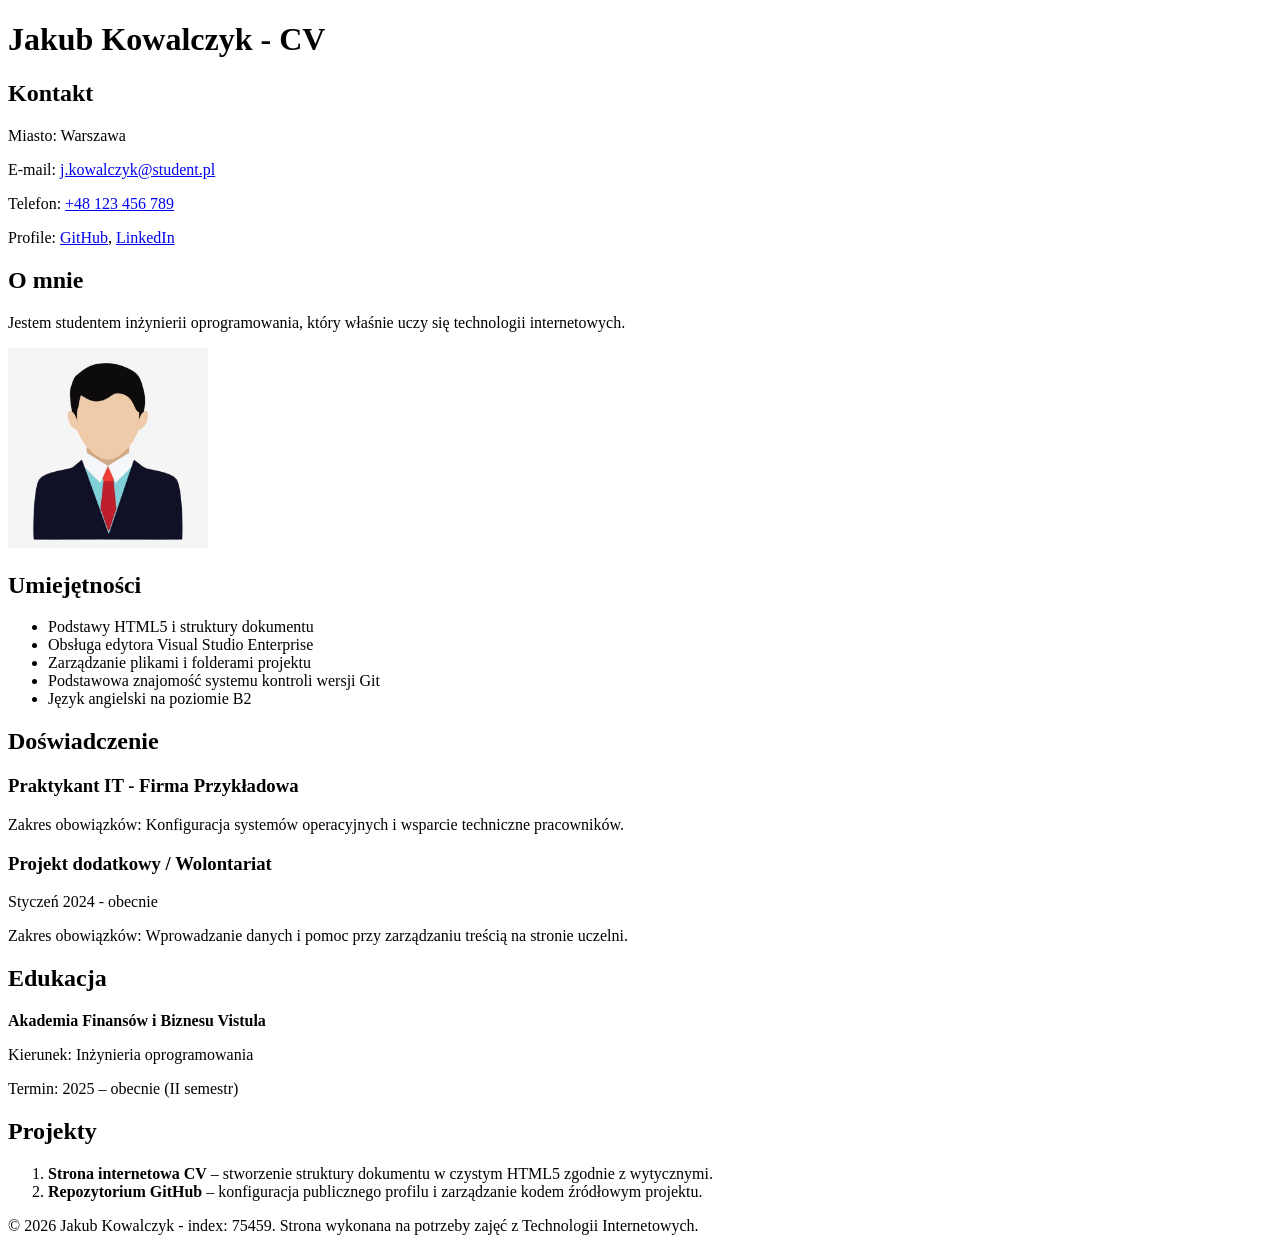
<file: zad1_cv/index.html>
﻿<!DOCTYPE html>
<html lang="pl">
<head>
    <meta charset="UTF-8">
    <title>CV - Jakub Kowalczyk</title>
</head>
<body>

    <header>
        <h1>Jakub Kowalczyk - CV</h1>
    </header>

    <main>
        <section>
            <h2>Kontakt</h2>
            <p>Miasto: Warszawa</p>
            <p>E-mail: <a href="mailto:j.kowalskik@student.pl">j.kowalczyk@student.pl</a></p>
            <p>Telefon: <a href="tel:+48123456789">+48 123 456 789</a></p>

            <p>
                Profile:
                <a href="https://github.com/75459" target="_blank" rel="noopener noreferrer">GitHub</a>,
                <a href="https://linkedin.com/in/twoj-nick" target="_blank" rel="noopener noreferrer">LinkedIn</a>
            </p>
        </section>

        <section>
            <h2>O mnie</h2>
            <p>Jestem studentem inżynierii oprogramowania, który właśnie uczy się technologii internetowych.</p>
            <img src="avatar.png" alt="Zdjęcie profilowe Jakuba kowalskiego" width="200">
        </section>
        <section>
            <h2>Umiejętności</h2>
            <ul>
                <li>Podstawy HTML5 i struktury dokumentu</li>
                <li>Obsługa edytora Visual Studio Enterprise</li>
                <li>Zarządzanie plikami i folderami projektu</li>
                <li>Podstawowa znajomość systemu kontroli wersji Git</li>
                <li>Język angielski na poziomie B2</li>
            </ul>
        </section>
        <section>
            <h2>Doświadczenie</h2>
            <article>
                <h3>Praktykant IT - Firma Przykładowa</h3>
                <p>Zakres obowiązków: Konfiguracja systemów operacyjnych i wsparcie techniczne pracowników.</p>
            </article>
            <article>
                <h3>Projekt dodatkowy / Wolontariat</h3>
                <p>Styczeń 2024 - obecnie</p>
                <p>Zakres obowiązków: Wprowadzanie danych i pomoc przy zarządzaniu treścią na stronie uczelni.</p>
            </article>
        </section>
        <section>
            <h2>Edukacja</h2>
            <p><strong>Akademia Finansów i Biznesu Vistula</strong></p>
            <p>Kierunek: Inżynieria oprogramowania</p>
            <p>Termin: 2025 – obecnie (II semestr)</p>
        </section>
        <section>
            <h2>Projekty</h2>
            <ol>
                <li><strong>Strona internetowa CV</strong> – stworzenie struktury dokumentu w czystym HTML5 zgodnie z wytycznymi.</li>
                <li><strong>Repozytorium GitHub</strong> – konfiguracja publicznego profilu i zarządzanie kodem źródłowym projektu.</li>
            </ol>
        </section>

    </main>

    <footer>
        <p>&copy; 2026 Jakub Kowalczyk - index: 75459. Strona wykonana na potrzeby zajęć z Technologii Internetowych.</p>
    </footer>

</body>
</html>
</file>
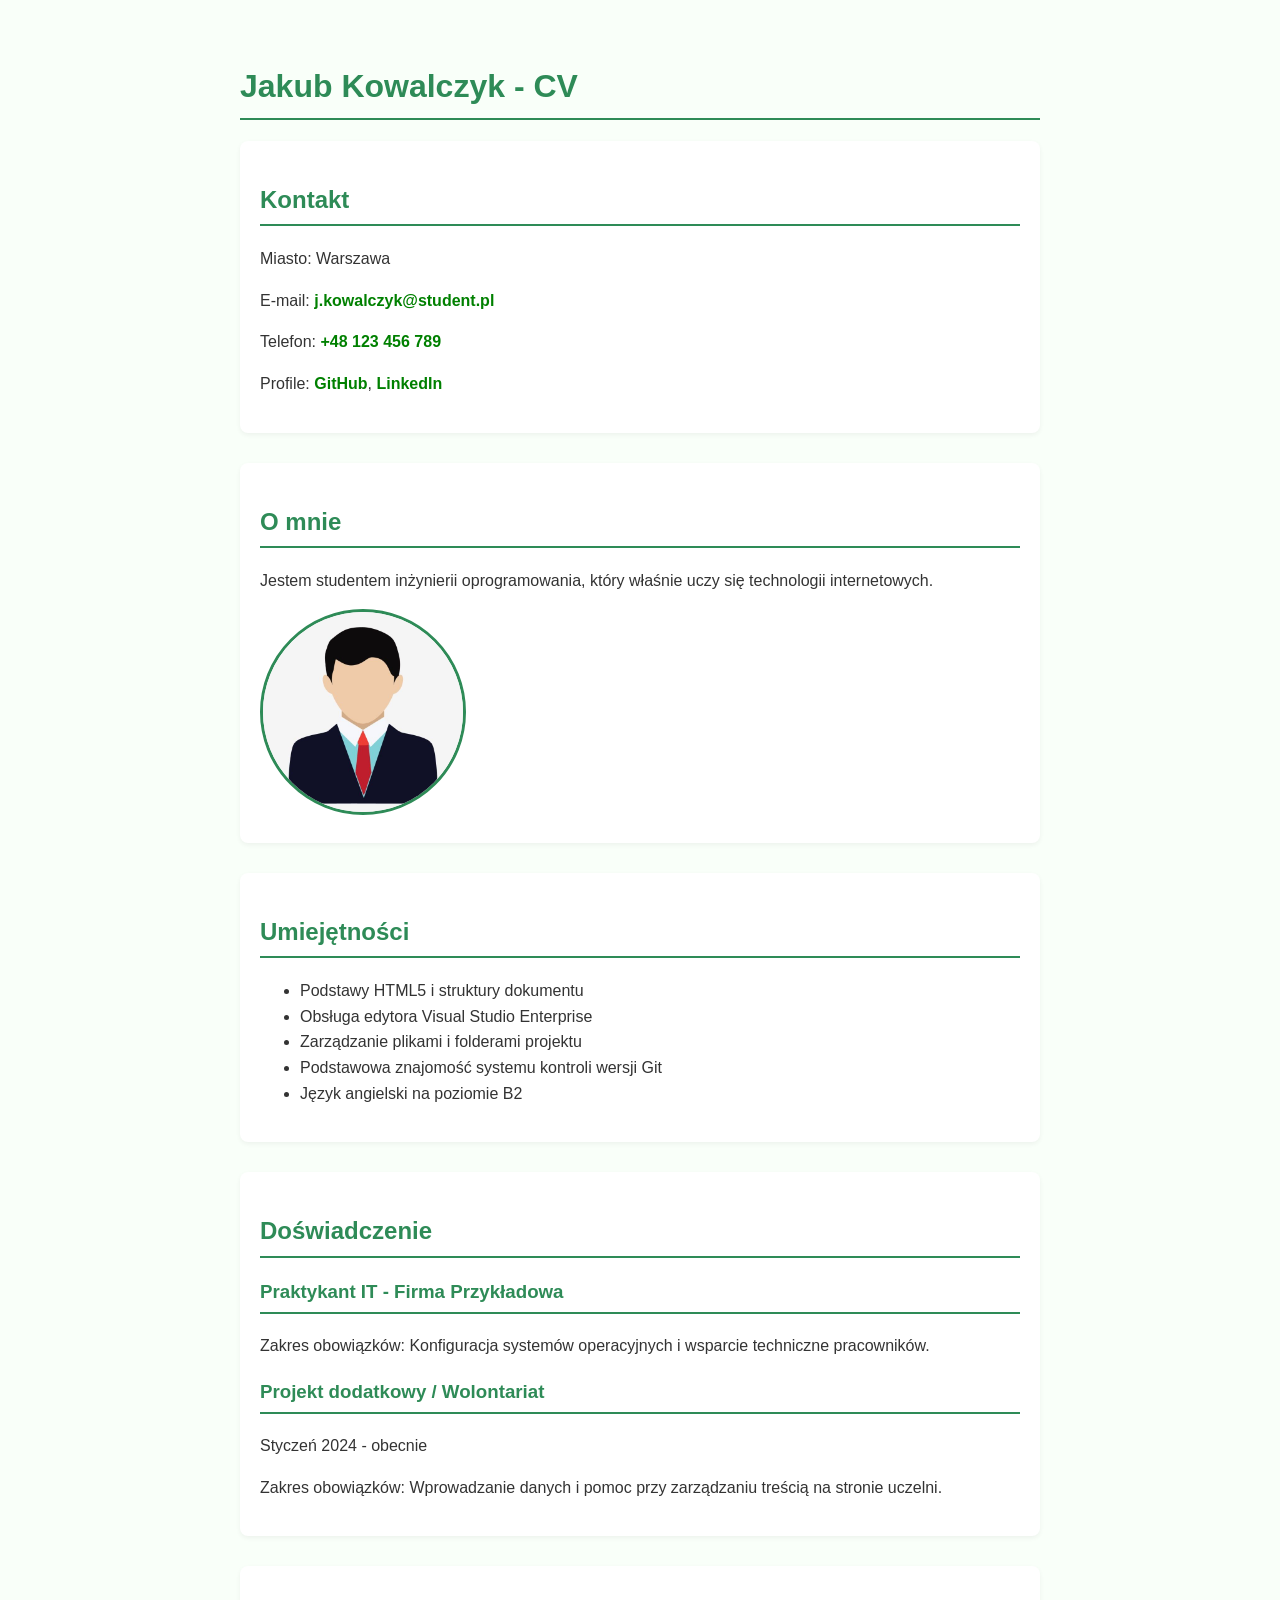
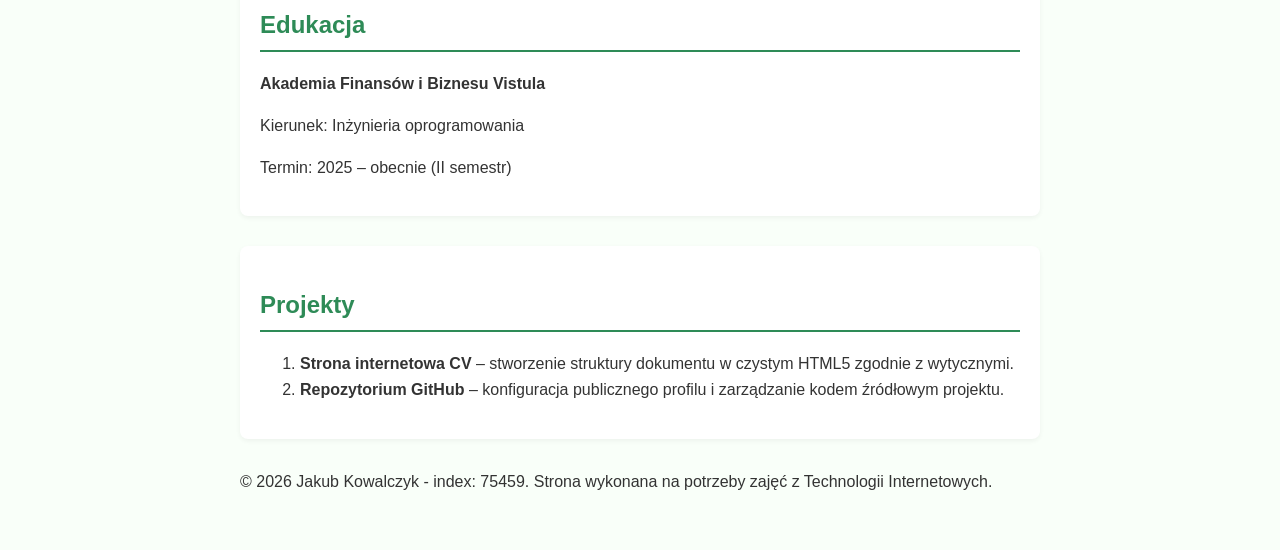
<file: zad2_css/index.html>
<!DOCTYPE html>
<html lang="pl">
<head>
    <meta charset="UTF-8">
    <title>CV - Jakub Kowalczyk</title>
    <link rel="stylesheet" href="styles.css">
</head>
<body>

    <header>
        <h1>Jakub Kowalczyk - CV</h1>
    </header>

    <main>
        <section>
            <h2>Kontakt</h2>
            <p>Miasto: Warszawa</p>
            <p>E-mail: <a href="mailto:j.kowalczyk@student.pl">j.kowalczyk@student.pl</a></p>
            <p>Telefon: <a href="tel:+48123456789">+48 123 456 789</a></p>

            <p>
                Profile:
                <a href="https://github.com/75459" target="_blank" rel="noopener noreferrer">GitHub</a>,
                <a href="https://linkedin.com/in/twoj-nick" target="_blank" rel="noopener noreferrer">LinkedIn</a>
            </p>
        </section>

        <section>
            <h2>O mnie</h2>
            <p>Jestem studentem inżynierii oprogramowania, który właśnie uczy się technologii internetowych.</p>
            <img src="avatar.png" alt="Zdjęcie profilowe Jakuba Kowalczyka" width="200">
        </section>
        <section>
            <h2>Umiejętności</h2>
            <ul>
                <li>Podstawy HTML5 i struktury dokumentu</li>
                <li>Obsługa edytora Visual Studio Enterprise</li>
                <li>Zarządzanie plikami i folderami projektu</li>
                <li>Podstawowa znajomość systemu kontroli wersji Git</li>
                <li>Język angielski na poziomie B2</li>
            </ul>
        </section>
        <section>
            <h2>Doświadczenie</h2>
            <article>
                <h3>Praktykant IT - Firma Przykładowa</h3>
                <p>Zakres obowiązków: Konfiguracja systemów operacyjnych i wsparcie techniczne pracowników.</p>
            </article>
            <article>
                <h3>Projekt dodatkowy / Wolontariat</h3>
                <p>Styczeń 2024 - obecnie</p>
                <p>Zakres obowiązków: Wprowadzanie danych i pomoc przy zarządzaniu treścią na stronie uczelni.</p>
            </article>
        </section>
        <section>
            <h2>Edukacja</h2>
            <p><strong>Akademia Finansów i Biznesu Vistula</strong></p>
            <p>Kierunek: Inżynieria oprogramowania</p>
            <p>Termin: 2025 – obecnie (II semestr)</p>
        </section>
        <section>
            <h2>Projekty</h2>
            <ol>
                <li><strong>Strona internetowa CV</strong> – stworzenie struktury dokumentu w czystym HTML5 zgodnie z wytycznymi.</li>
                <li><strong>Repozytorium GitHub</strong> – konfiguracja publicznego profilu i zarządzanie kodem źródłowym projektu.</li>
            </ol>
        </section>

    </main>

    <footer>
        <p>&copy; 2026 Jakub Kowalczyk - index: 75459. Strona wykonana na potrzeby zajęć z Technologii Internetowych.</p>
    </footer>

</body>
</html>
</file>
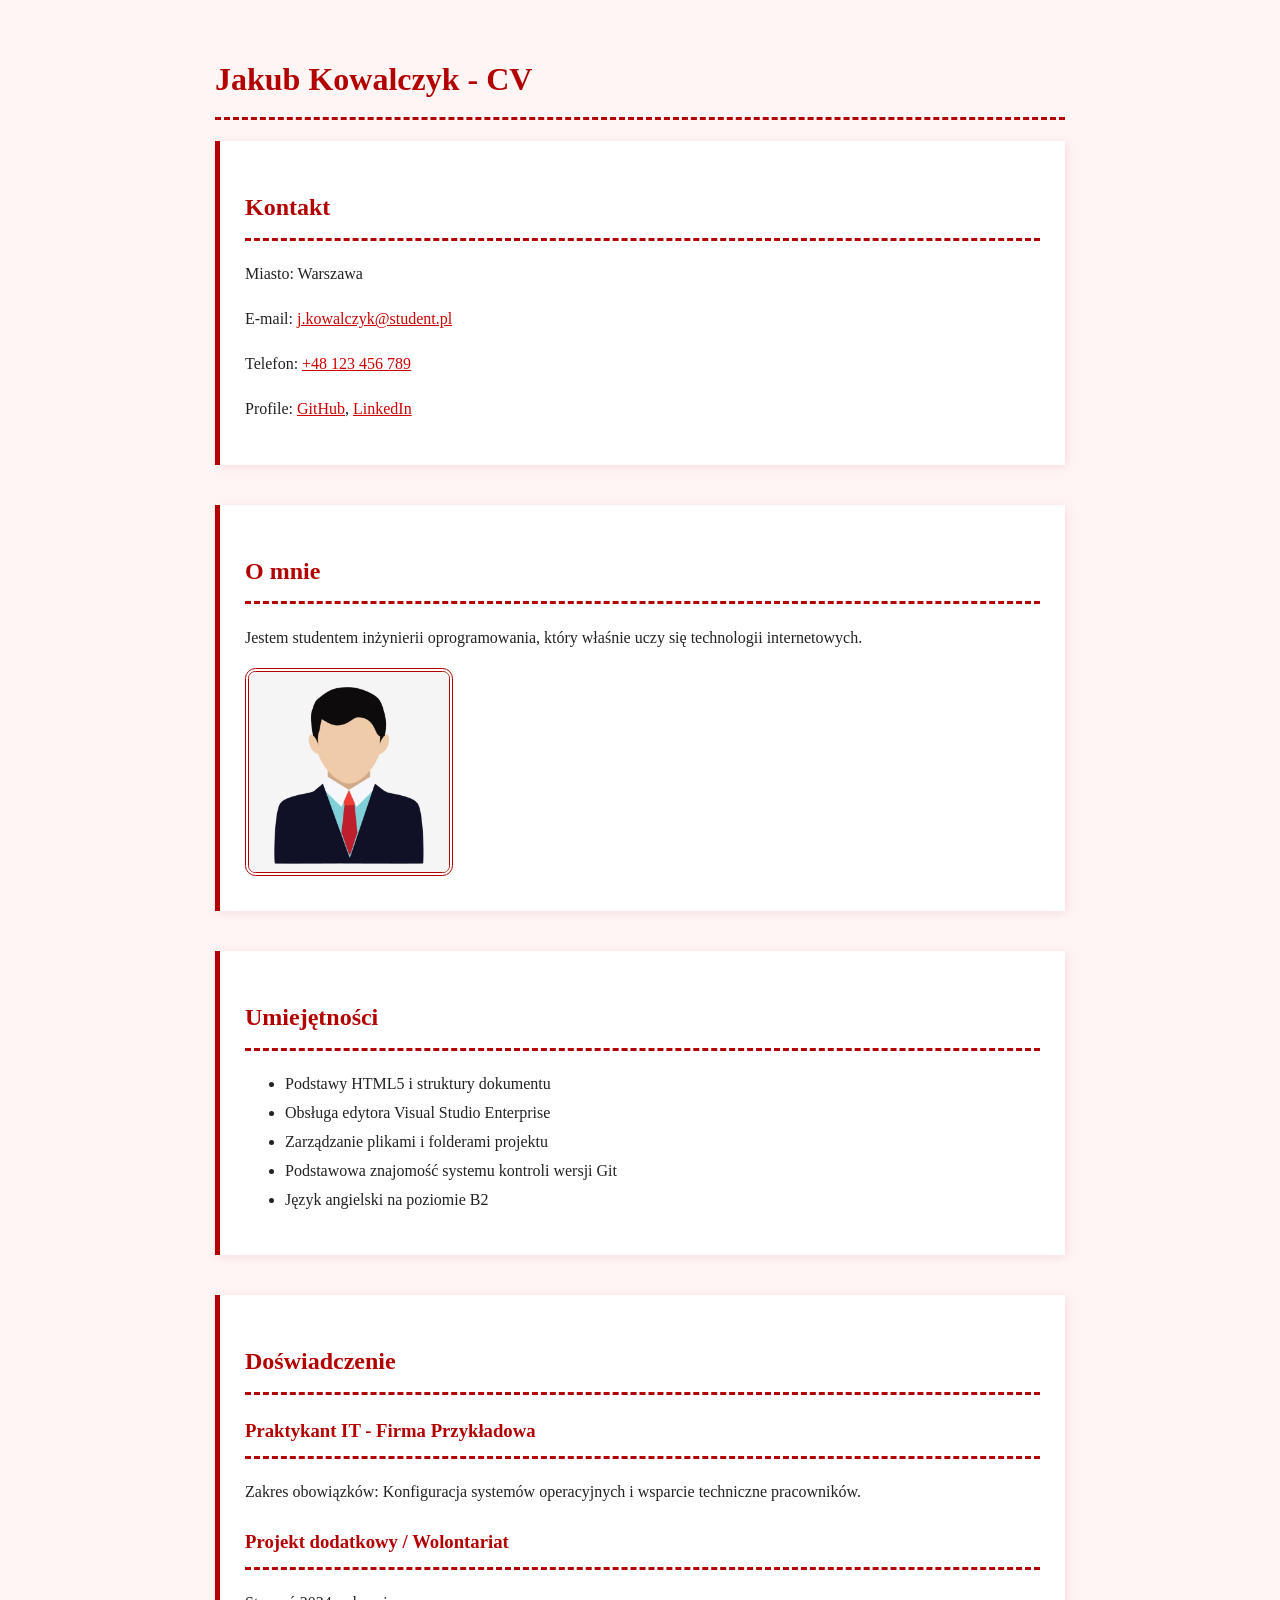
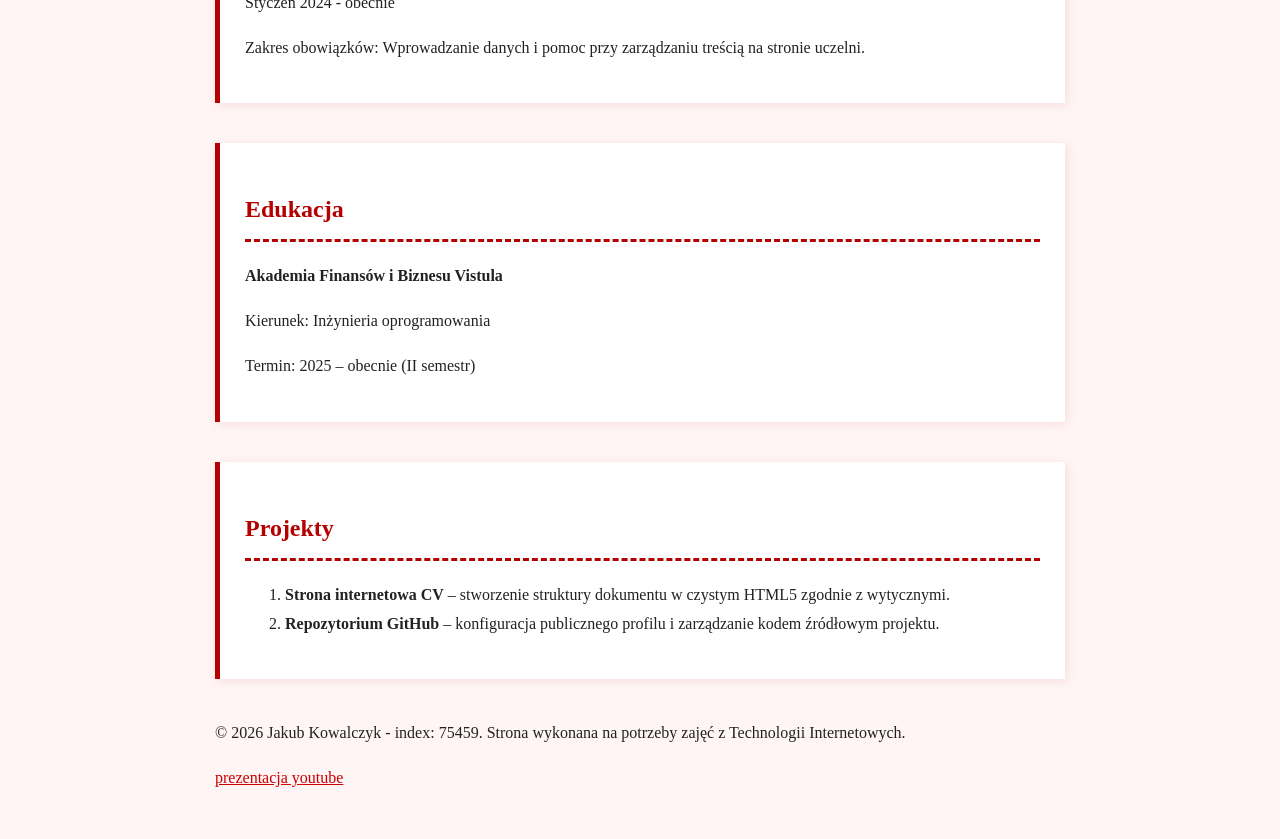
<file: zad3_motyw/index.html>
<!DOCTYPE html>
<html lang="pl">
<head>
    <meta charset="UTF-8">
    <title>CV - Jakub Kowalczyk</title>
    <link rel="stylesheet" href="red.css">
</head>
<body>

    <header>
        <h1>Jakub Kowalczyk - CV</h1>
    </header>

    <main>
        <section>
            <h2>Kontakt</h2>
            <p>Miasto: Warszawa</p>
            <p>E-mail: <a href="mailto:j.kowalczyk@student.pl">j.kowalczyk@student.pl</a></p>
            <p>Telefon: <a href="tel:+48123456789">+48 123 456 789</a></p>

            <p>
                Profile:
                <a href="https://github.com/75459" target="_blank" rel="noopener noreferrer">GitHub</a>,
                <a href="https://linkedin.com/in/twoj-nick" target="_blank" rel="noopener noreferrer">LinkedIn</a>
            </p>
        </section>

        <section>
            <h2>O mnie</h2>
            <p>Jestem studentem inżynierii oprogramowania, który właśnie uczy się technologii internetowych.</p>
            <img src="avatar.png" alt="Zdjęcie profilowe Jakuba Kowalczyka" width="200">
        </section>
        <section>
            <h2>Umiejętności</h2>
            <ul>
                <li>Podstawy HTML5 i struktury dokumentu</li>
                <li>Obsługa edytora Visual Studio Enterprise</li>
                <li>Zarządzanie plikami i folderami projektu</li>
                <li>Podstawowa znajomość systemu kontroli wersji Git</li>
                <li>Język angielski na poziomie B2</li>
            </ul>
        </section>
        <section>
            <h2>Doświadczenie</h2>
            <article>
                <h3>Praktykant IT - Firma Przykładowa</h3>
                <p>Zakres obowiązków: Konfiguracja systemów operacyjnych i wsparcie techniczne pracowników.</p>
            </article>
            <article>
                <h3>Projekt dodatkowy / Wolontariat</h3>
                <p>Styczeń 2024 - obecnie</p>
                <p>Zakres obowiązków: Wprowadzanie danych i pomoc przy zarządzaniu treścią na stronie uczelni.</p>
            </article>
        </section>
        <section>
            <h2>Edukacja</h2>
            <p><strong>Akademia Finansów i Biznesu Vistula</strong></p>
            <p>Kierunek: Inżynieria oprogramowania</p>
            <p>Termin: 2025 – obecnie (II semestr)</p>
        </section>
        <section>
            <h2>Projekty</h2>
            <ol>
                <li><strong>Strona internetowa CV</strong> – stworzenie struktury dokumentu w czystym HTML5 zgodnie z wytycznymi.</li>
                <li><strong>Repozytorium GitHub</strong> – konfiguracja publicznego profilu i zarządzanie kodem źródłowym projektu.</li>
            </ol>
        </section>

    </main>

    <footer>
        <p>&copy; 2026 Jakub Kowalczyk - index: 75459. Strona wykonana na potrzeby zajęć z Technologii Internetowych.</p>
        <p><a href="https://www.youtube.com/watch?v=CzHmLIiDBbs" target="_blank" rel="noopener noreferrer">prezentacja youtube</a></p>
    </footer>

</body>
</html>
</file>
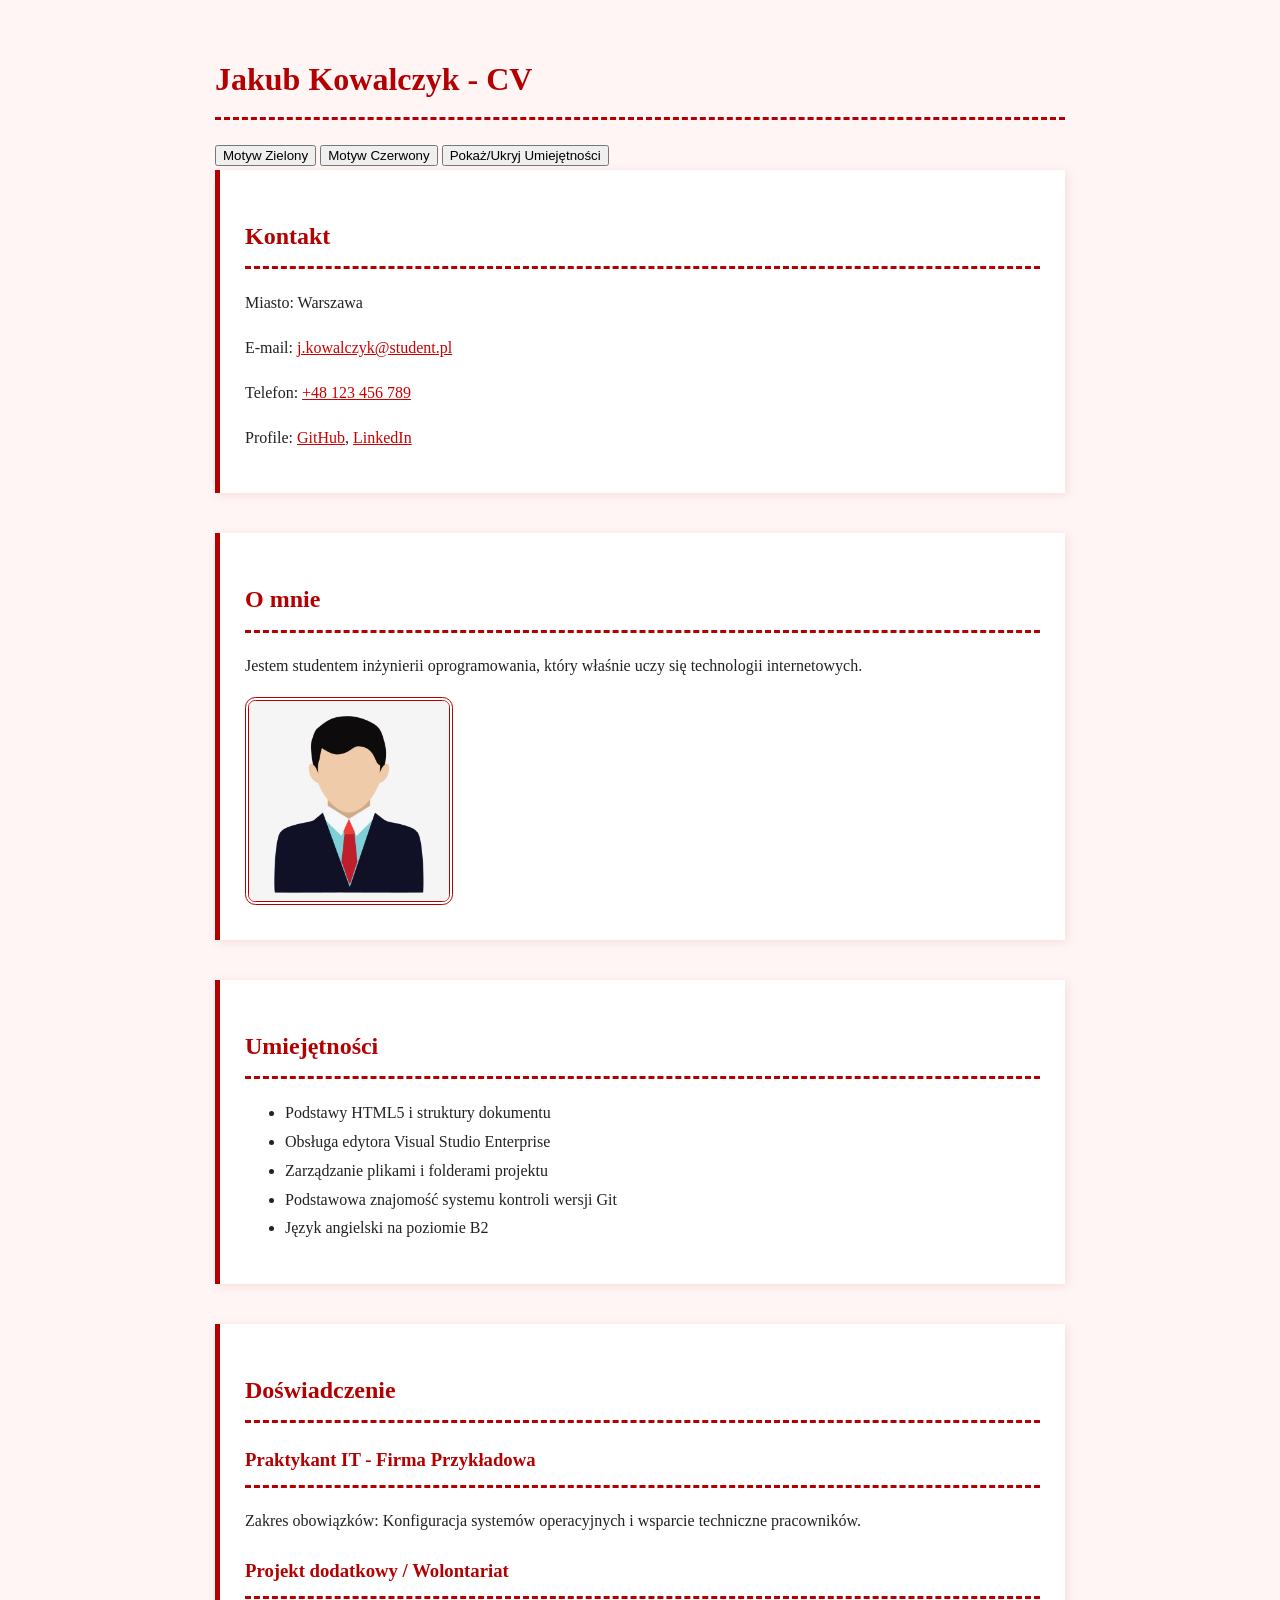
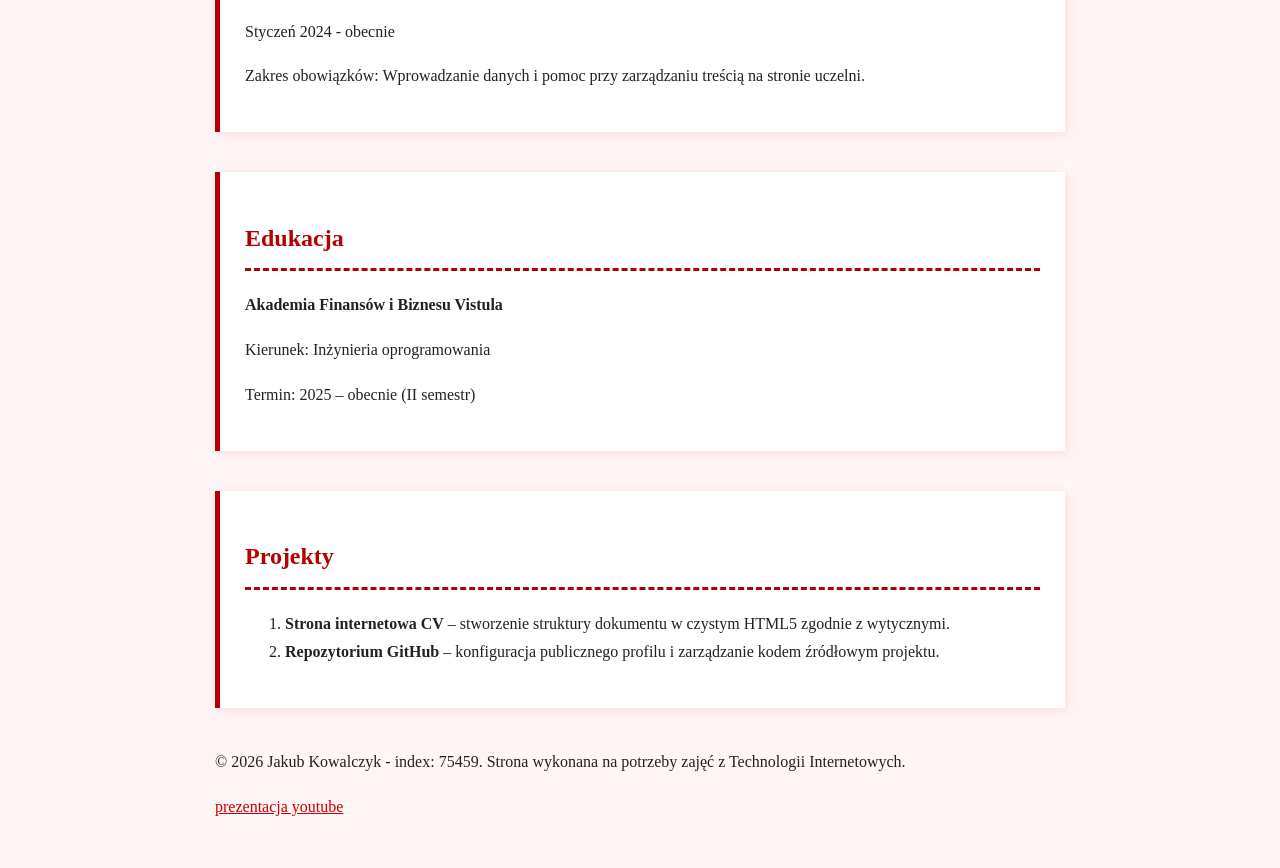
<file: zad4_javascript/index.html>
<!DOCTYPE html>
<html lang="pl">
<head>
    <meta charset="UTF-8">
    <title>CV - Jakub Kowalczyk</title>
    <link rel="stylesheet" href="red.css" id="theme-link">
</head>
<body>

    <header>
        <h1>Jakub Kowalczyk - CV</h1>
        <div style="margin-top: 10px;">
            <button onclick="changeTheme('green.css')">Motyw Zielony</button>
            <button onclick="changeTheme('red.css')">Motyw Czerwony</button>
            <button onclick="toggleSection('skills-section')">Pokaż/Ukryj Umiejętności</button>
        </div>
    </header>

    <main>
        <section>
            <h2>Kontakt</h2>
            <p>Miasto: Warszawa</p>
            <p>E-mail: <a href="mailto:j.kowalczyk@student.pl">j.kowalczyk@student.pl</a></p>
            <p>Telefon: <a href="tel:+48123456789">+48 123 456 789</a></p>

            <p>
                Profile:
                <a href="https://github.com/75459" target="_blank" rel="noopener noreferrer">GitHub</a>,
                <a href="https://linkedin.com/in/twoj-nick" target="_blank" rel="noopener noreferrer">LinkedIn</a>
            </p>
        </section>

        <section>
            <h2>O mnie</h2>
            <p>Jestem studentem inżynierii oprogramowania, który właśnie uczy się technologii internetowych.</p>
            <img src="avatar.png" alt="Zdjęcie profilowe Jakuba Kowalczyka" width="200">
        </section>

        <section id="skills-section">
            <h2>Umiejętności</h2>
            <ul>
                <li>Podstawy HTML5 i struktury dokumentu</li>
                <li>Obsługa edytora Visual Studio Enterprise</li>
                <li>Zarządzanie plikami i folderami projektu</li>
                <li>Podstawowa znajomość systemu kontroli wersji Git</li>
                <li>Język angielski na poziomie B2</li>
            </ul>
        </section>

        <section>
            <h2>Doświadczenie</h2>
            <article>
                <h3>Praktykant IT - Firma Przykładowa</h3>
                <p>Zakres obowiązków: Konfiguracja systemów operacyjnych i wsparcie techniczne pracowników.</p>
            </article>
            <article>
                <h3>Projekt dodatkowy / Wolontariat</h3>
                <p>Styczeń 2024 - obecnie</p>
                <p>Zakres obowiązków: Wprowadzanie danych i pomoc przy zarządzaniu treścią na stronie uczelni.</p>
            </article>
        </section>

        <section>
            <h2>Edukacja</h2>
            <p><strong>Akademia Finansów i Biznesu Vistula</strong></p>
            <p>Kierunek: Inżynieria oprogramowania</p>
            <p>Termin: 2025 – obecnie (II semestr)</p>
        </section>

        <section>
            <h2>Projekty</h2>
            <ol>
                <li><strong>Strona internetowa CV</strong> – stworzenie struktury dokumentu w czystym HTML5 zgodnie z wytycznymi.</li>
                <li><strong>Repozytorium GitHub</strong> – konfiguracja publicznego profilu i zarządzanie kodem źródłowym projektu.</li>
            </ol>
        </section>
    </main>

    <footer>
        <p>&copy; 2026 Jakub Kowalczyk - index: 75459. Strona wykonana na potrzeby zajęć z Technologii Internetowych.</p>
        <p><a href="https://www.youtube.com/watch?v=CzHmLIiDBbs" target="_blank" rel="noopener noreferrer">prezentacja youtube</a></p>
    </footer>

    <script src="script.js"></script>
</body>
</html>
</file>
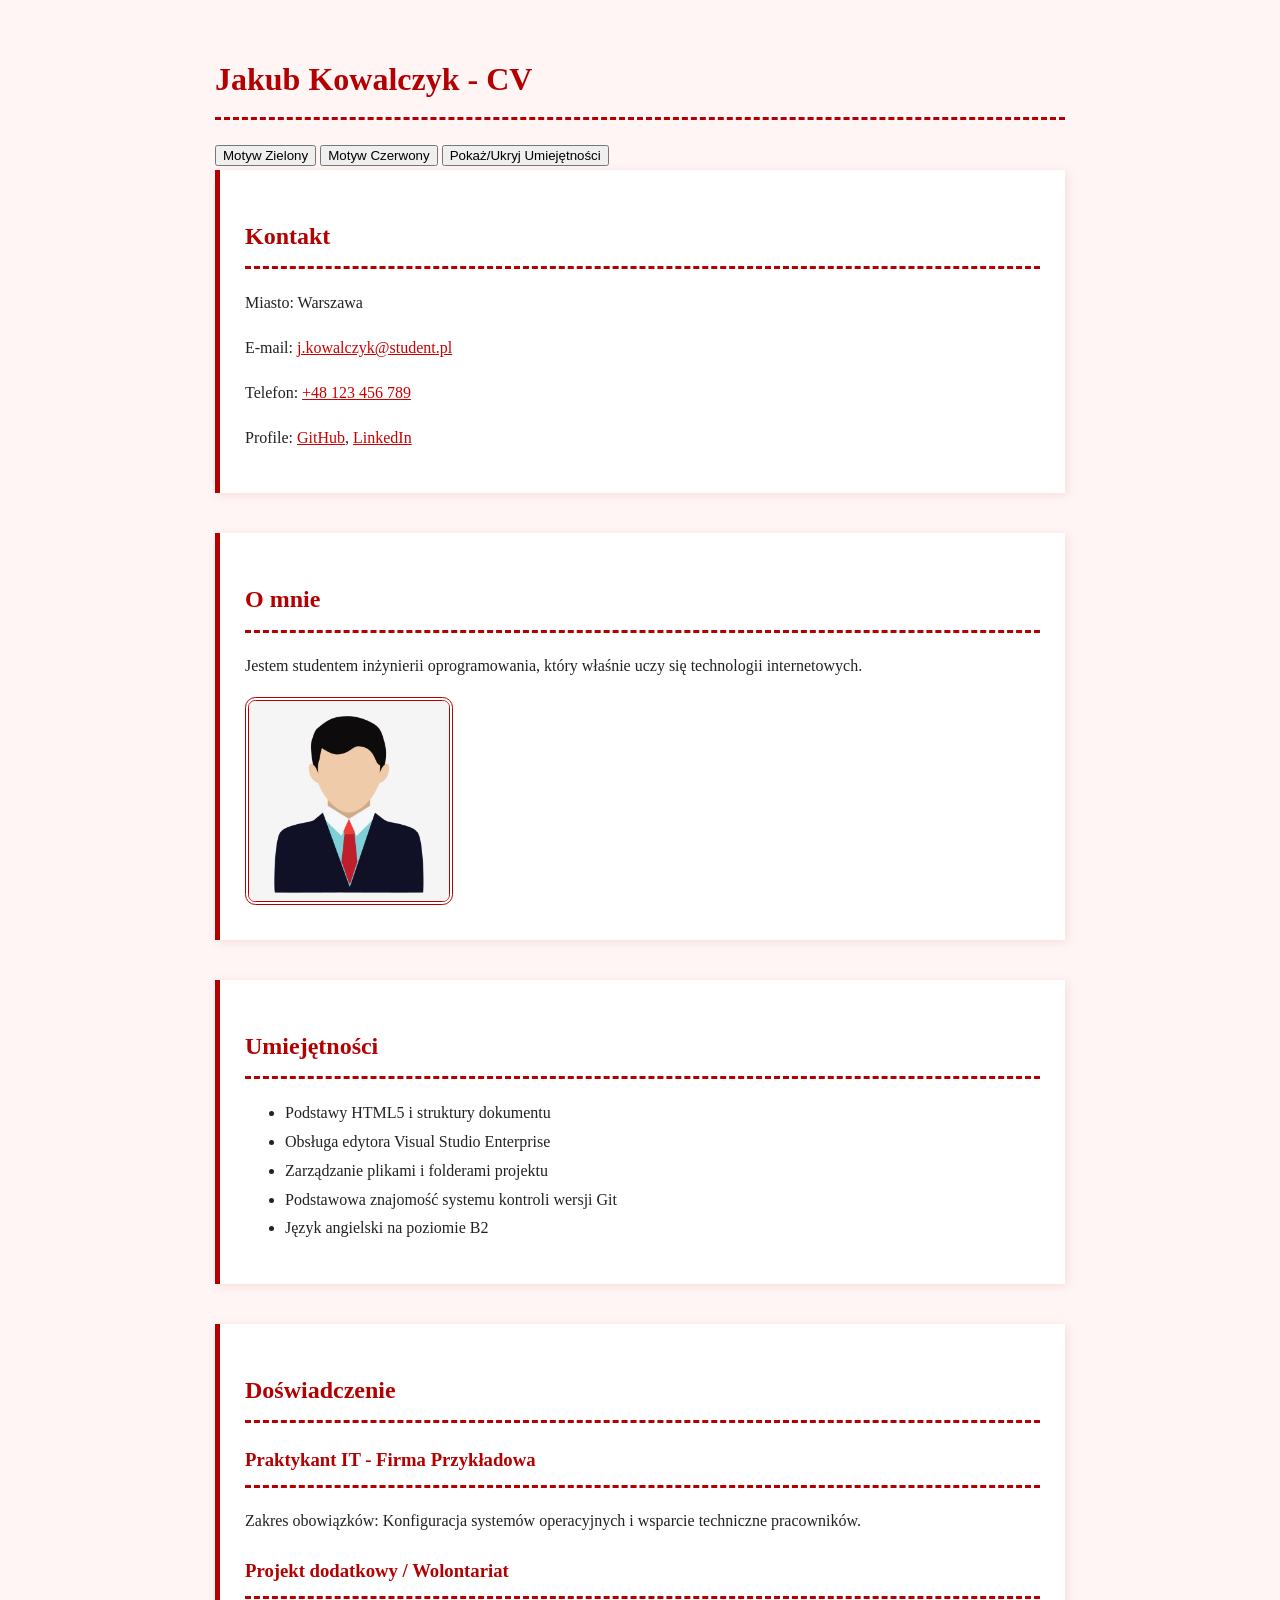
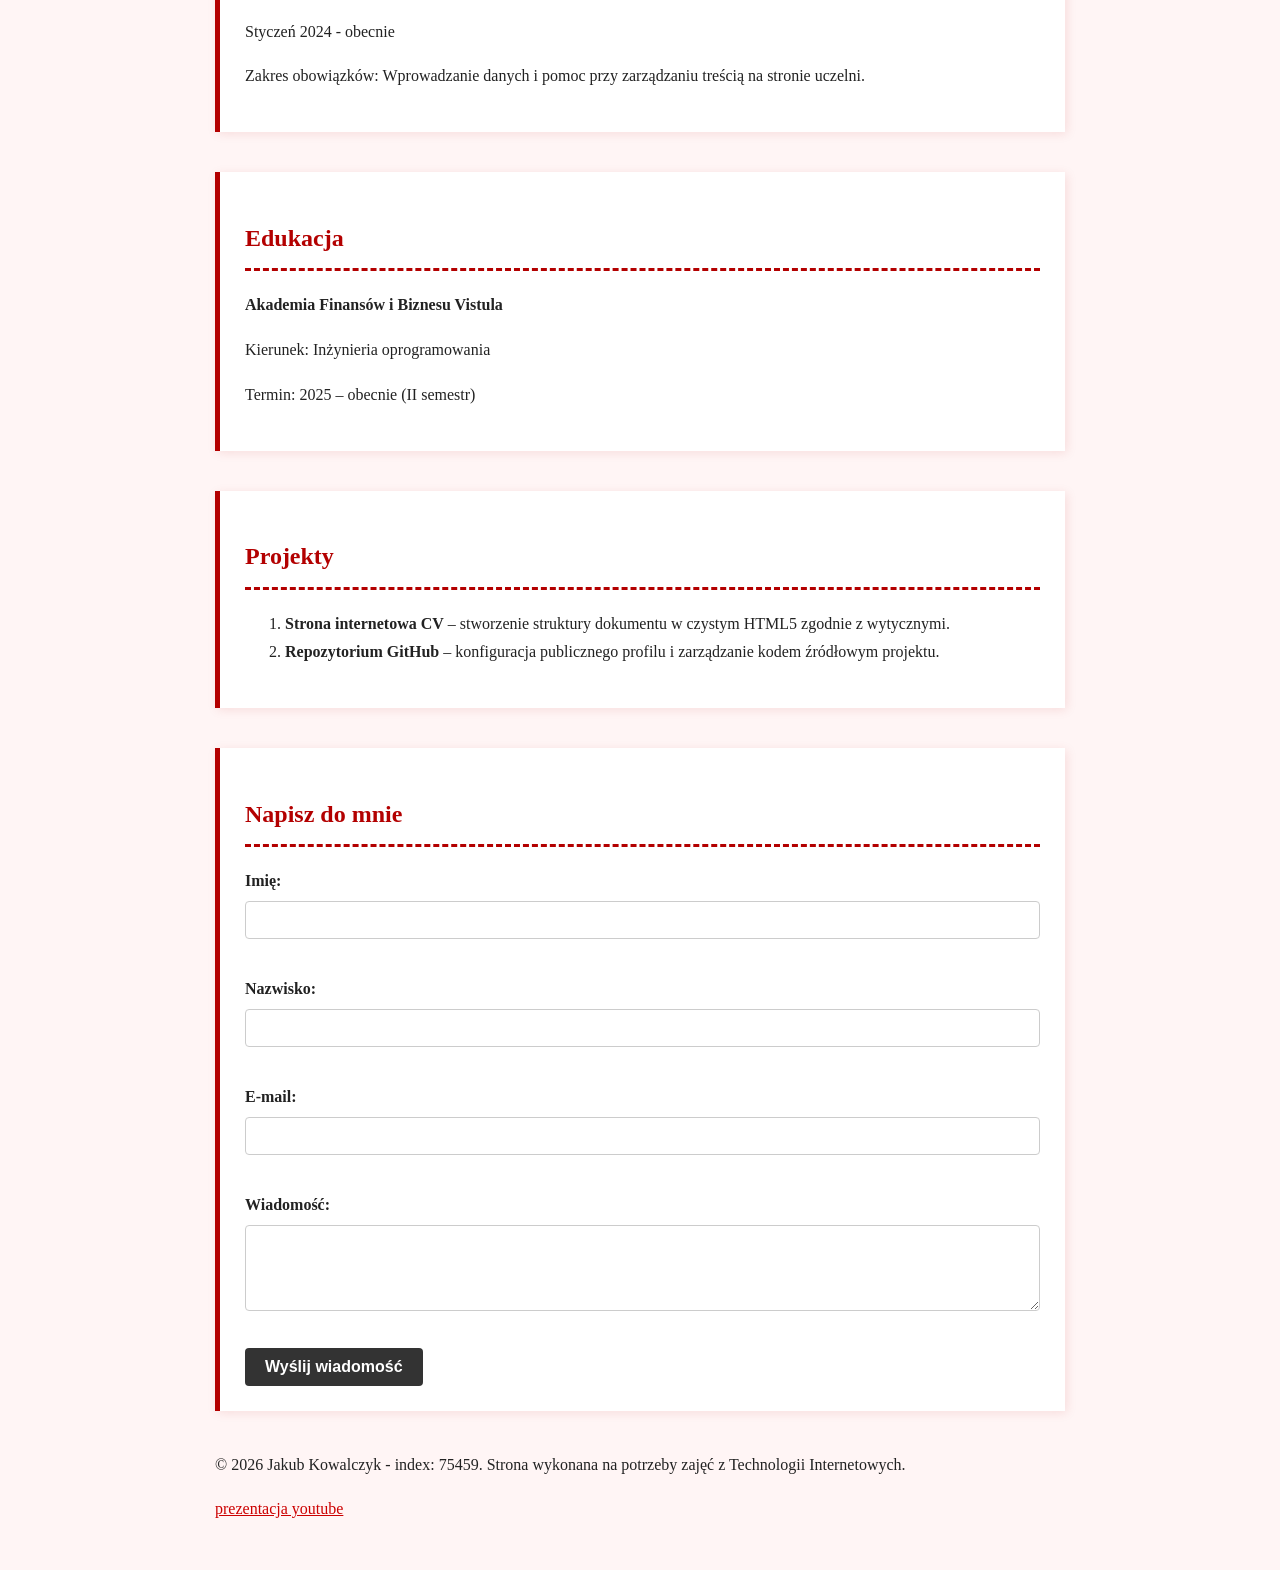
<file: zad5_FormAndValidation/index.html>
<!DOCTYPE html>
<html lang="pl">
<head>
    <meta charset="UTF-8">
    <title>CV - Jakub Kowalczyk</title>
    <link rel="stylesheet" href="red.css" id="theme-link">
</head>
<body>

    <header>
        <h1>Jakub Kowalczyk - CV</h1>
        <div style="margin-top: 10px;">
            <button onclick="changeTheme('green.css')">Motyw Zielony</button>
            <button onclick="changeTheme('red.css')">Motyw Czerwony</button>
            <button onclick="toggleSection('skills-section')">Pokaż/Ukryj Umiejętności</button>
        </div>
    </header>

    <main>
        <section>
            <h2>Kontakt</h2>
            <p>Miasto: Warszawa</p>
            <p>E-mail: <a href="mailto:j.kowalczyk@student.pl">j.kowalczyk@student.pl</a></p>
            <p>Telefon: <a href="tel:+48123456789">+48 123 456 789</a></p>

            <p>
                Profile:
                <a href="https://github.com/75459" target="_blank" rel="noopener noreferrer">GitHub</a>,
                <a href="https://linkedin.com/in/twoj-nick" target="_blank" rel="noopener noreferrer">LinkedIn</a>
            </p>
        </section>

        <section>
            <h2>O mnie</h2>
            <p>Jestem studentem inżynierii oprogramowania, który właśnie uczy się technologii internetowych.</p>
            <img src="avatar.png" alt="Zdjęcie profilowe Jakuba Kowalczyka" width="200">
        </section>

        <section id="skills-section">
            <h2>Umiejętności</h2>
            <ul>
                <li>Podstawy HTML5 i struktury dokumentu</li>
                <li>Obsługa edytora Visual Studio Enterprise</li>
                <li>Zarządzanie plikami i folderami projektu</li>
                <li>Podstawowa znajomość systemu kontroli wersji Git</li>
                <li>Język angielski na poziomie B2</li>
            </ul>
        </section>

        <section>
            <h2>Doświadczenie</h2>
            <article>
                <h3>Praktykant IT - Firma Przykładowa</h3>
                <p>Zakres obowiązków: Konfiguracja systemów operacyjnych i wsparcie techniczne pracowników.</p>
            </article>
            <article>
                <h3>Projekt dodatkowy / Wolontariat</h3>
                <p>Styczeń 2024 - obecnie</p>
                <p>Zakres obowiązków: Wprowadzanie danych i pomoc przy zarządzaniu treścią na stronie uczelni.</p>
            </article>
        </section>

        <section>
            <h2>Edukacja</h2>
            <p><strong>Akademia Finansów i Biznesu Vistula</strong></p>
            <p>Kierunek: Inżynieria oprogramowania</p>
            <p>Termin: 2025 – obecnie (II semestr)</p>
        </section>

        <section>
            <h2>Projekty</h2>
            <ol>
                <li><strong>Strona internetowa CV</strong> – stworzenie struktury dokumentu w czystym HTML5 zgodnie z wytycznymi.</li>
                <li><strong>Repozytorium GitHub</strong> – konfiguracja publicznego profilu i zarządzanie kodem źródłowym projektu.</li>
            </ol>
        </section>

        <section id="contact-form-section">
            <h2>Napisz do mnie</h2>
            <form id="contact-form" novalidate>
                <div class="form-group">
                    <label for="imie">Imię:</label>
                    <input type="text" id="imie" name="imie">
                    <span class="error-message" id="imie-error"></span>
                </div>

                <div class="form-group">
                    <label for="nazwisko">Nazwisko:</label>
                    <input type="text" id="nazwisko" name="nazwisko">
                    <span class="error-message" id="nazwisko-error"></span>
                </div>

                <div class="form-group">
                    <label for="email">E-mail:</label>
                    <input type="email" id="email" name="email">
                    <span class="error-message" id="email-error"></span>
                </div>

                <div class="form-group">
                    <label for="wiadomosc">Wiadomość:</label>
                    <textarea id="wiadomosc" name="wiadomosc" rows="4"></textarea>
                    <span class="error-message" id="wiadomosc-error"></span>
                </div>

                <button type="submit" id="submit-btn">Wyślij wiadomość</button>
            </form>
        </section>
    </main>

    <footer>
        <p>&copy; 2026 Jakub Kowalczyk - index: 75459. Strona wykonana na potrzeby zajęć z Technologii Internetowych.</p>
        <p><a href="https://youtu.be/MvI7GYPgKbw" target="_blank" rel="noopener noreferrer">prezentacja youtube</a></p>
    </footer>

    <script src="script.js"></script>
</body>
</html>
</file>
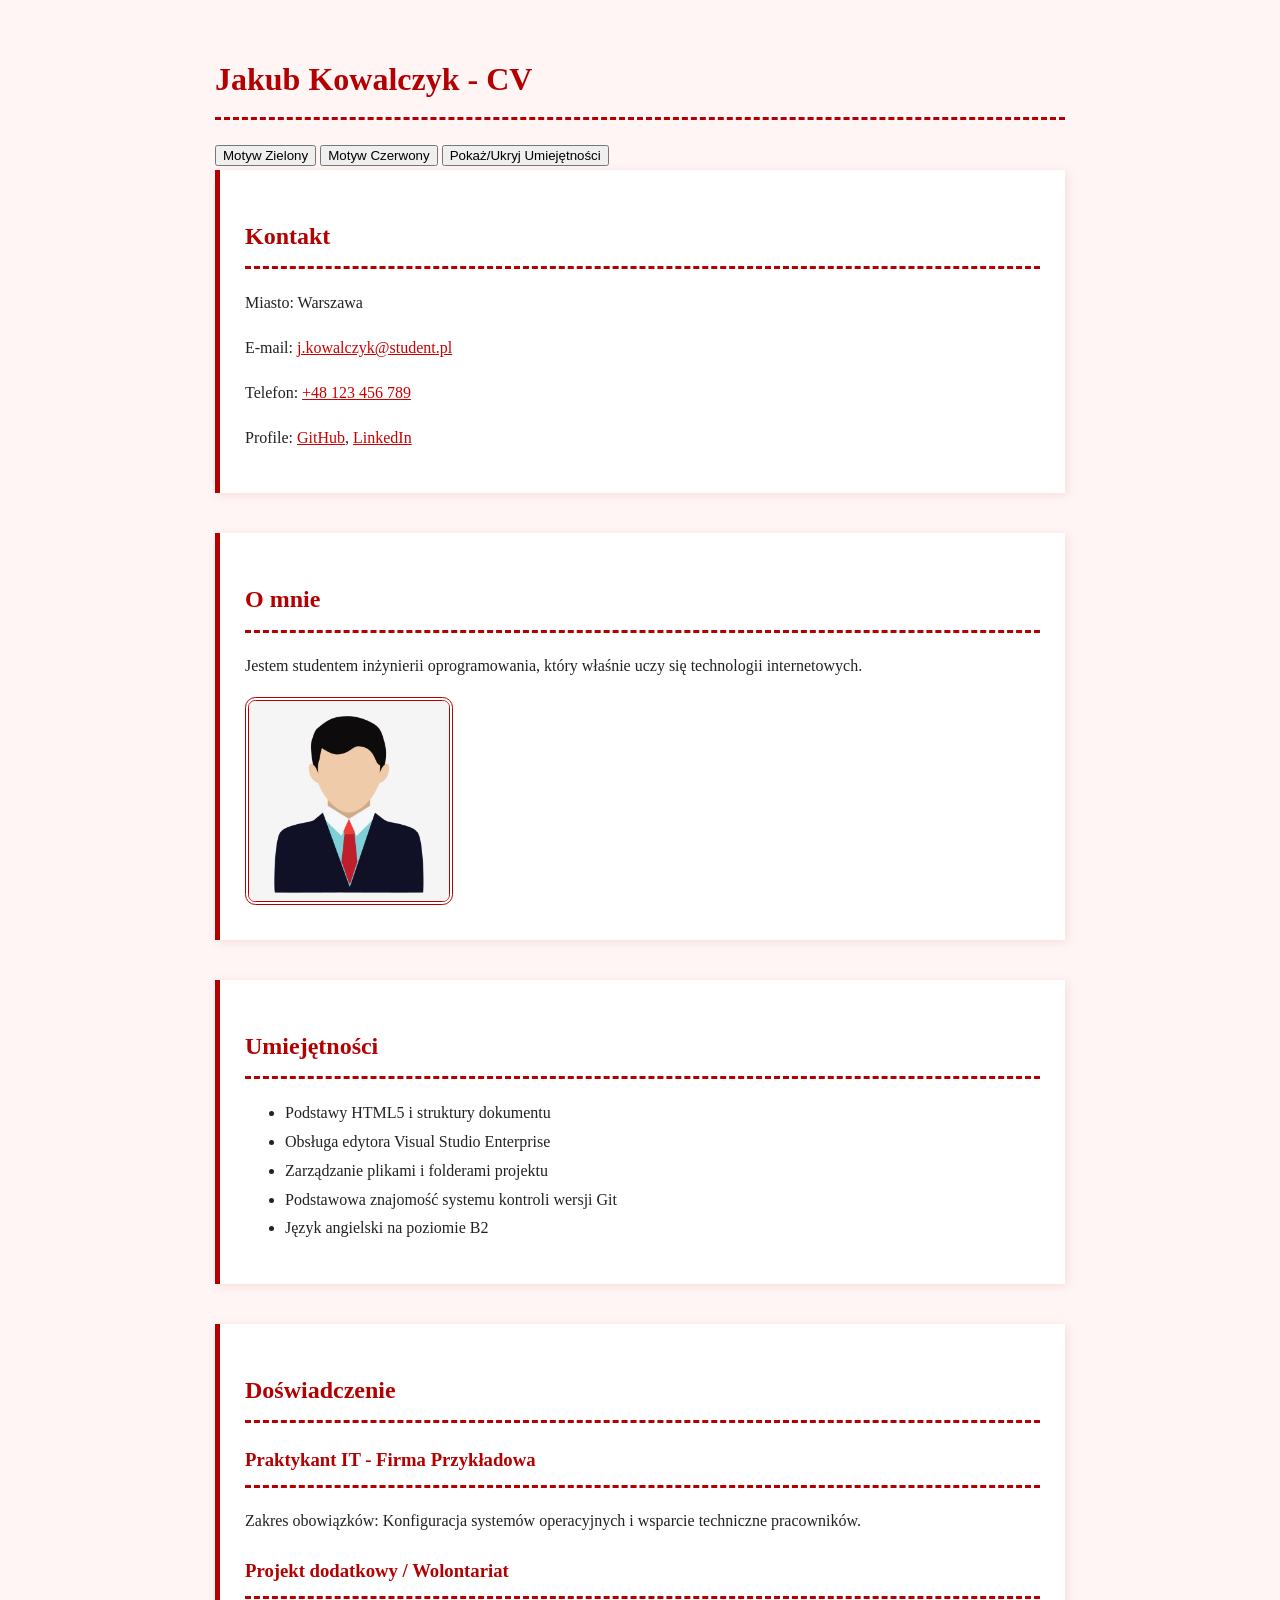
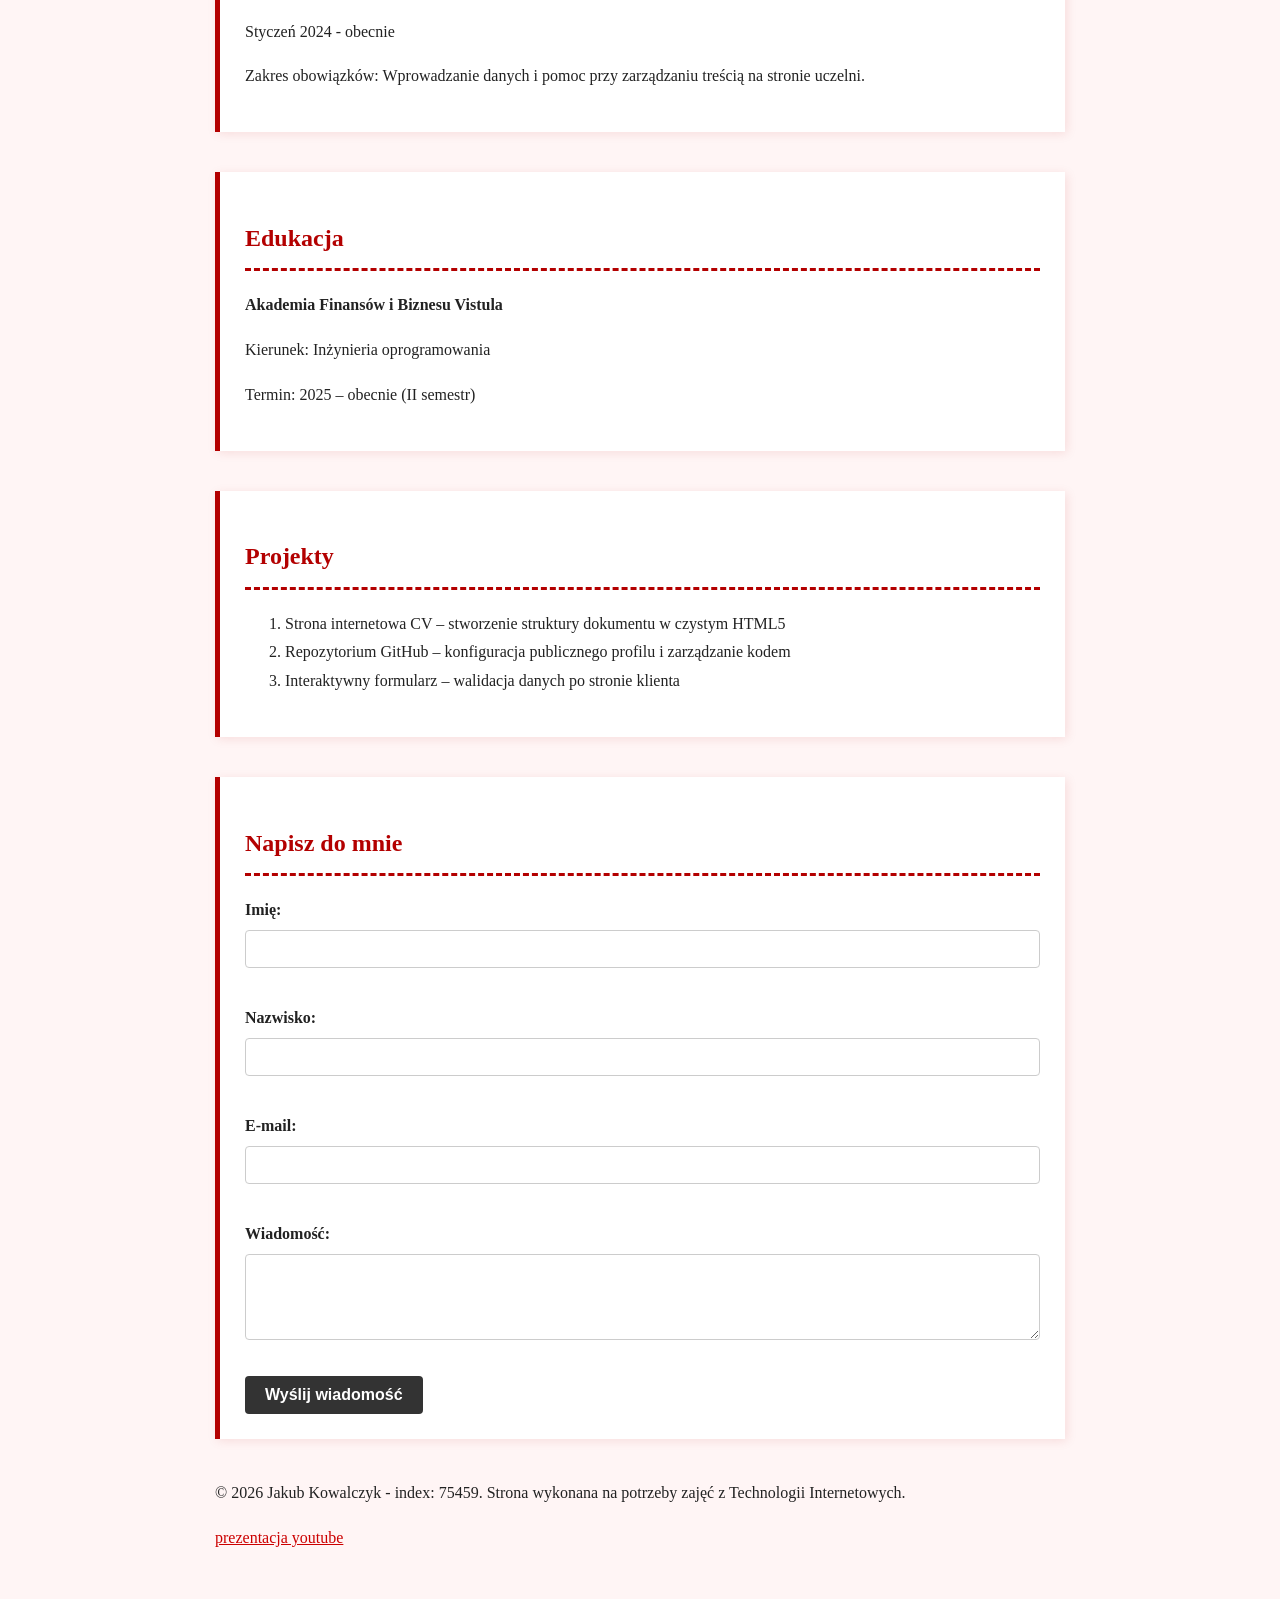
<file: zad6_json/index.html>
<!DOCTYPE html>
<html lang="pl">
<head>
    <meta charset="UTF-8">
    <title>CV - Jakub Kowalczyk</title>
    <link rel="stylesheet" href="red.css" id="theme-link">
</head>
<body>

    <header>
        <h1>Jakub Kowalczyk - CV</h1>
        <div style="margin-top: 10px;">
            <button onclick="changeTheme('green.css')">Motyw Zielony</button>
            <button onclick="changeTheme('red.css')">Motyw Czerwony</button>
            <button onclick="toggleSection('skills-section')">Pokaż/Ukryj Umiejętności</button>
        </div>
    </header>

    <main>
        <section>
            <h2>Kontakt</h2>
            <p>Miasto: Warszawa</p>
            <p>E-mail: <a href="mailto:j.kowalczyk@student.pl">j.kowalczyk@student.pl</a></p>
            <p>Telefon: <a href="tel:+48123456789">+48 123 456 789</a></p>

            <p>
                Profile:
                <a href="https://github.com/75459" target="_blank" rel="noopener noreferrer">GitHub</a>,
                <a href="https://linkedin.com/in/twoj-nick" target="_blank" rel="noopener noreferrer">LinkedIn</a>
            </p>
        </section>

        <section>
            <h2>O mnie</h2>
            <p>Jestem studentem inżynierii oprogramowania, który właśnie uczy się technologii internetowych.</p>
            <img src="avatar.png" alt="Zdjęcie profilowe Jakuba Kowalczyka" width="200">
        </section>

        <section id="skills-section">
            <h2>Umiejętności</h2>
            <ul id="skills-list"></ul>
        </section>

        <section>
            <h2>Doświadczenie</h2>
            <article>
                <h3>Praktykant IT - Firma Przykładowa</h3>
                <p>Zakres obowiązków: Konfiguracja systemów operacyjnych i wsparcie techniczne pracowników.</p>
            </article>
            <article>
                <h3>Projekt dodatkowy / Wolontariat</h3>
                <p>Styczeń 2024 - obecnie</p>
                <p>Zakres obowiązków: Wprowadzanie danych i pomoc przy zarządzaniu treścią na stronie uczelni.</p>
            </article>
        </section>

        <section>
            <h2>Edukacja</h2>
            <p><strong>Akademia Finansów i Biznesu Vistula</strong></p>
            <p>Kierunek: Inżynieria oprogramowania</p>
            <p>Termin: 2025 – obecnie (II semestr)</p>
        </section>

        <section>
            <h2>Projekty</h2>
            <ol id="projects-list"></ol>
        </section>

        <section id="contact-form-section">
            <h2>Napisz do mnie</h2>
            <form id="contact-form" novalidate>
                <div class="form-group">
                    <label for="imie">Imię:</label>
                    <input type="text" id="imie" name="imie">
                    <span class="error-message" id="imie-error"></span>
                </div>

                <div class="form-group">
                    <label for="nazwisko">Nazwisko:</label>
                    <input type="text" id="nazwisko" name="nazwisko">
                    <span class="error-message" id="nazwisko-error"></span>
                </div>

                <div class="form-group">
                    <label for="email">E-mail:</label>
                    <input type="email" id="email" name="email">
                    <span class="error-message" id="email-error"></span>
                </div>

                <div class="form-group">
                    <label for="wiadomosc">Wiadomość:</label>
                    <textarea id="wiadomosc" name="wiadomosc" rows="4"></textarea>
                    <span class="error-message" id="wiadomosc-error"></span>
                </div>

                <button type="submit" id="submit-btn">Wyślij wiadomość</button>
            </form>
        </section>
    </main>

    <footer>
        <p>&copy; 2026 Jakub Kowalczyk - index: 75459. Strona wykonana na potrzeby zajęć z Technologii Internetowych.</p>
        <p><a href="https://youtu.be/ST1CEfsrehM" target="_blank" rel="noopener noreferrer">prezentacja youtube</a></p>
    </footer>

    <script src="script.js"></script>
</body>
</html>
</file>
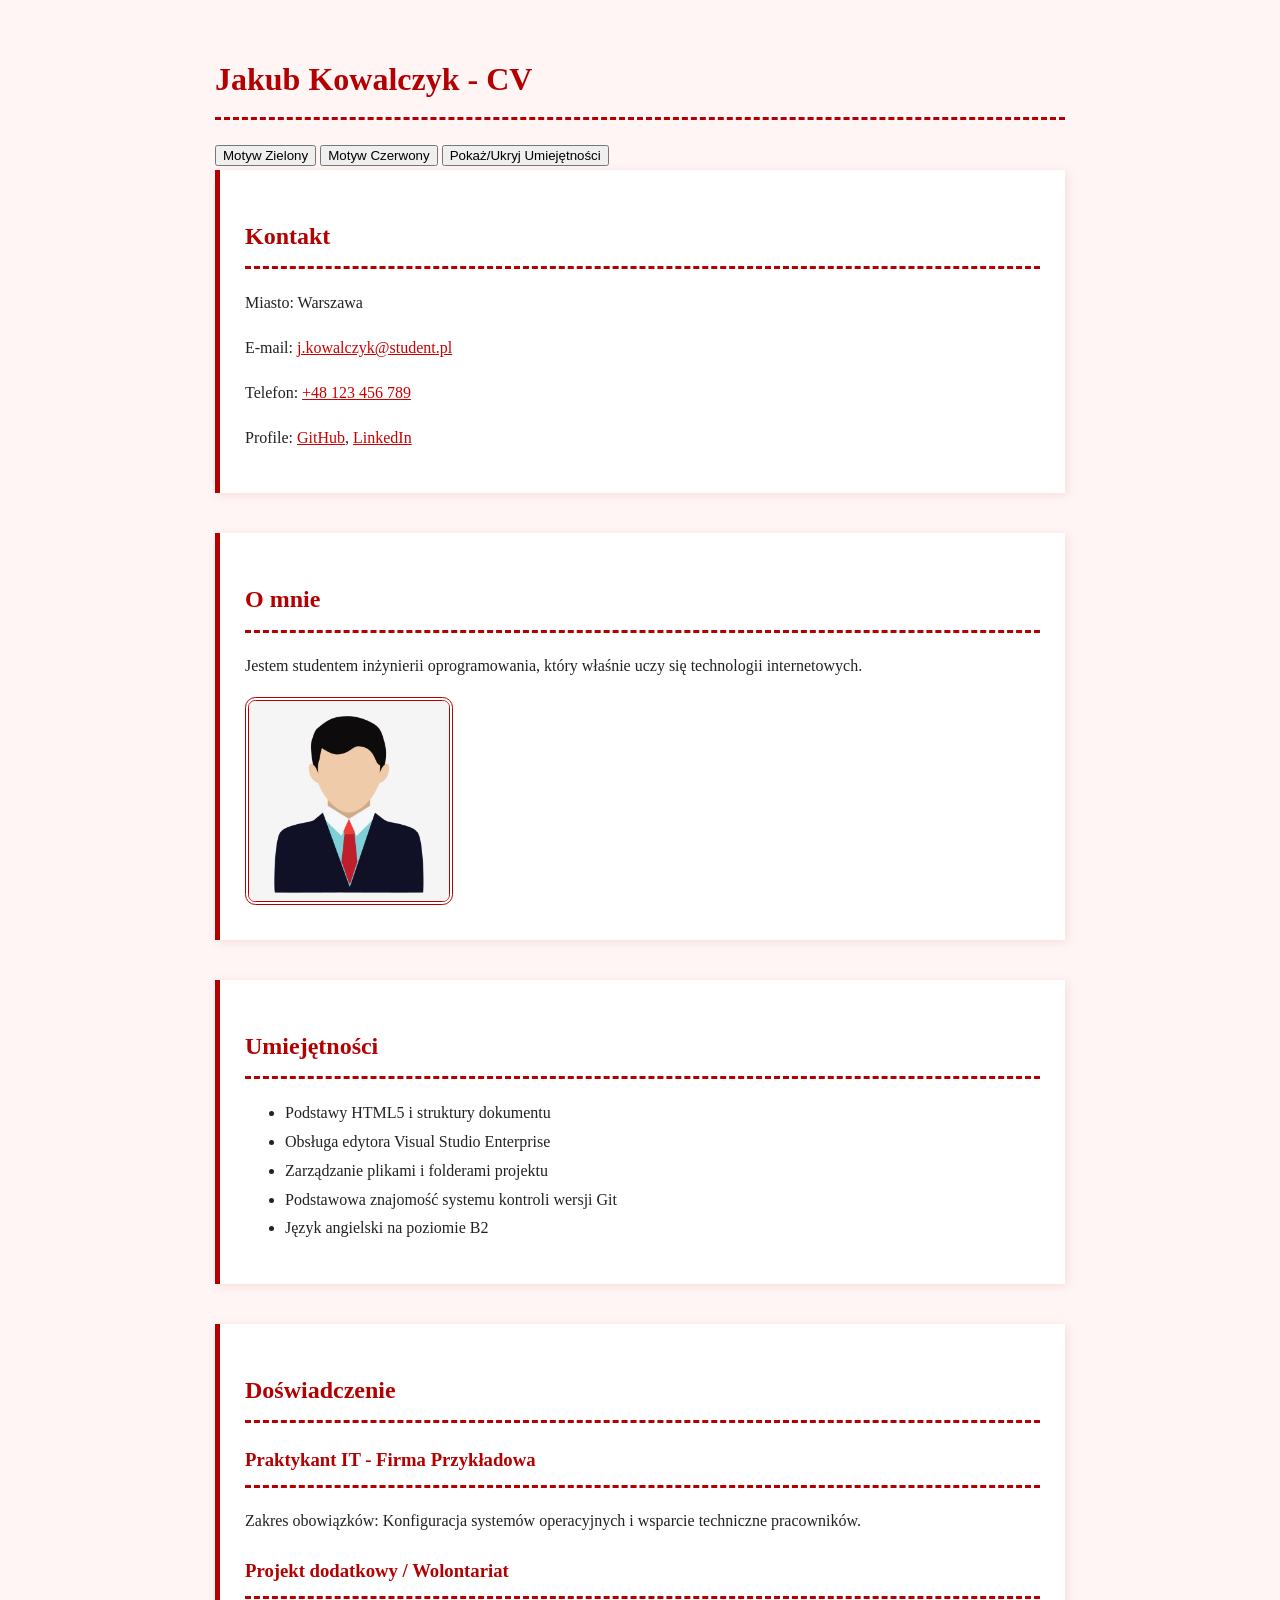
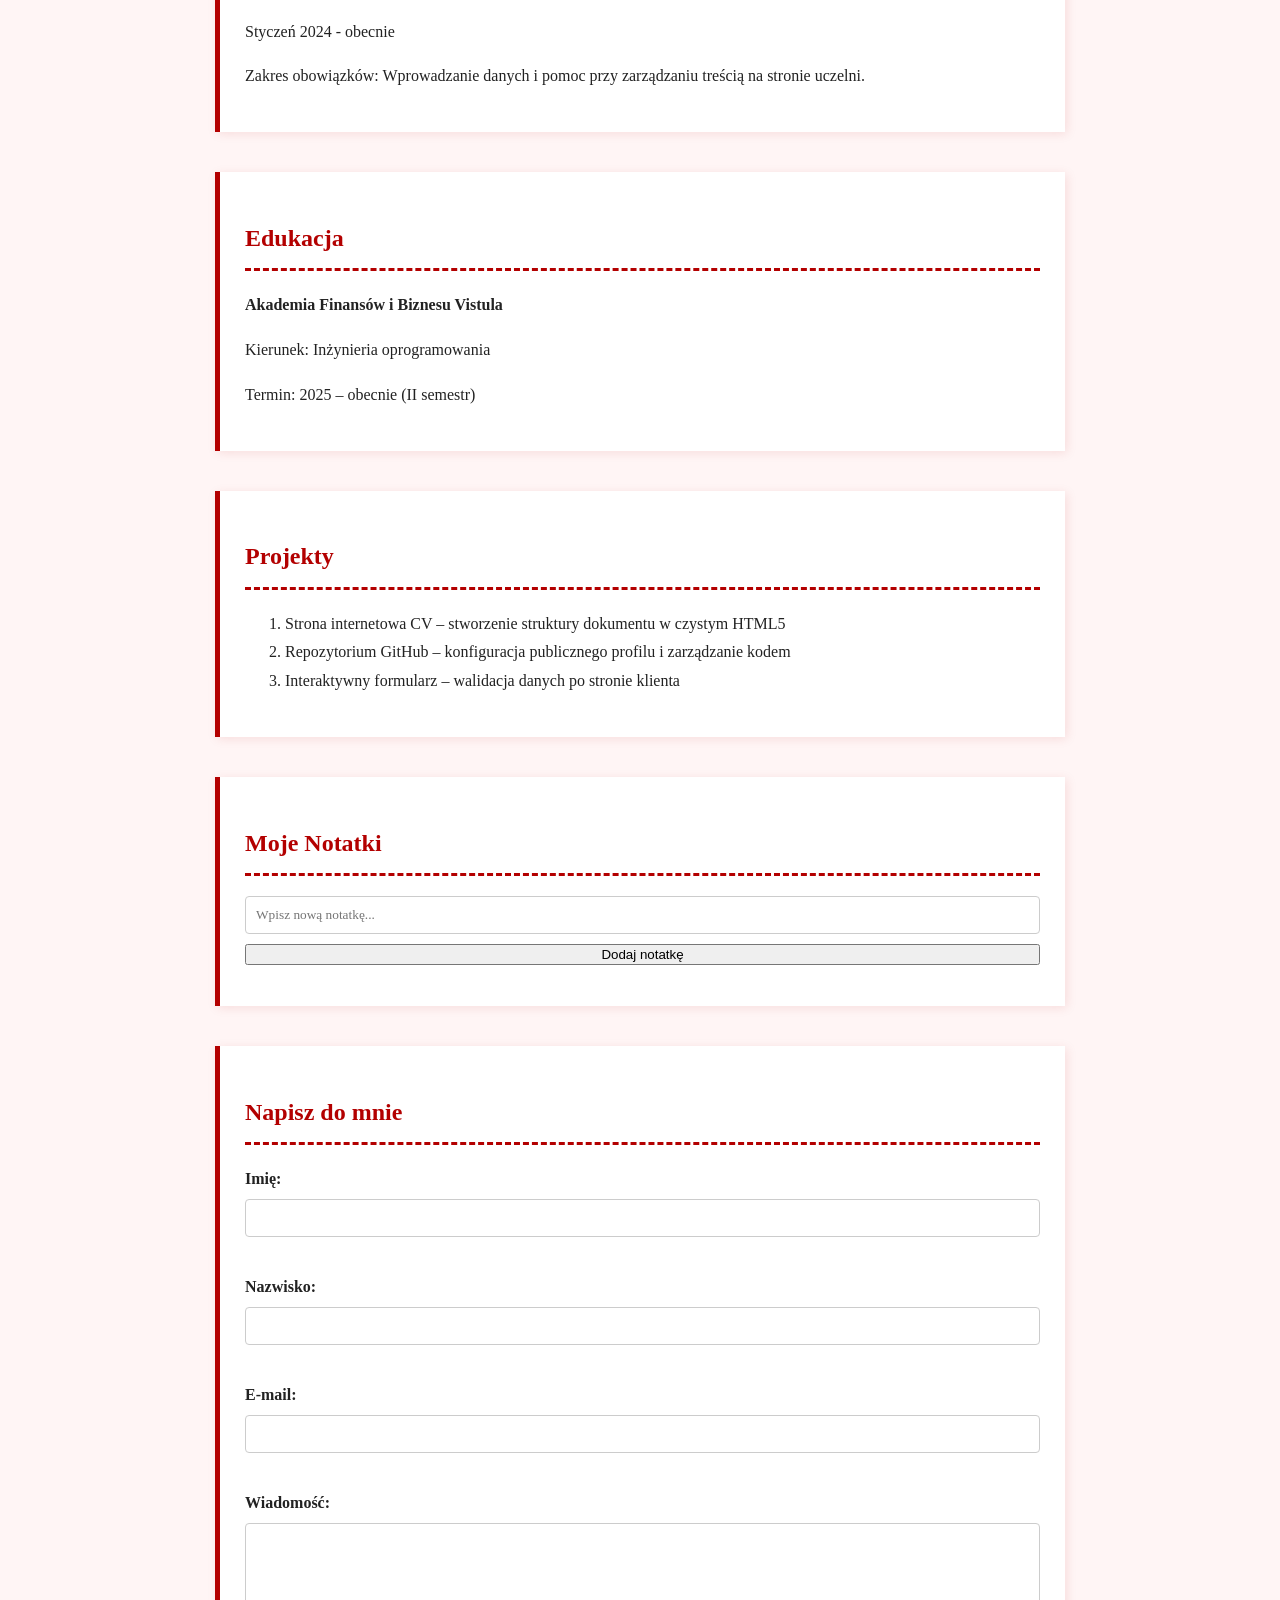
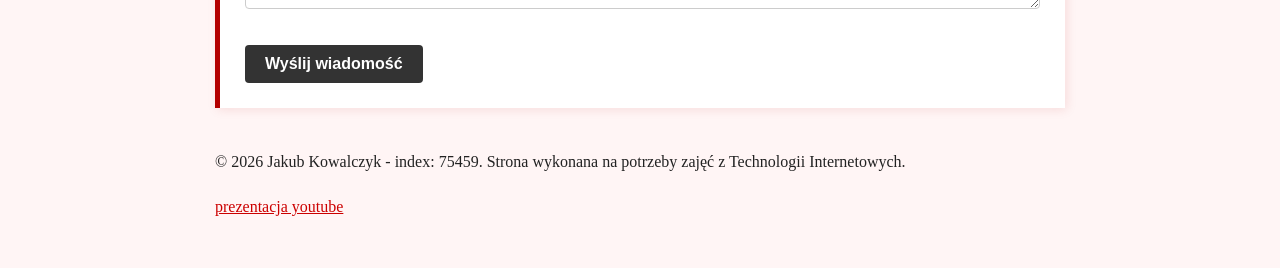
<file: zad7_localstorage/index.html>
<!DOCTYPE html>
<html lang="pl">
<head>
    <meta charset="UTF-8">
    <title>CV - Jakub Kowalczyk</title>
    <link rel="stylesheet" href="red.css" id="theme-link">
</head>
<body>

    <header>
        <h1>Jakub Kowalczyk - CV</h1>
        <div style="margin-top: 10px;">
            <button onclick="changeTheme('green.css')">Motyw Zielony</button>
            <button onclick="changeTheme('red.css')">Motyw Czerwony</button>
            <button onclick="toggleSection('skills-section')">Pokaż/Ukryj Umiejętności</button>
        </div>
    </header>

    <main>
        <section>
            <h2>Kontakt</h2>
            <p>Miasto: Warszawa</p>
            <p>E-mail: <a href="mailto:j.kowalczyk@student.pl">j.kowalczyk@student.pl</a></p>
            <p>Telefon: <a href="tel:+48123456789">+48 123 456 789</a></p>

            <p>
                Profile:
                <a href="https://github.com/75459" target="_blank" rel="noopener noreferrer">GitHub</a>,
                <a href="https://linkedin.com/in/twoj-nick" target="_blank" rel="noopener noreferrer">LinkedIn</a>
            </p>
        </section>

        <section>
            <h2>O mnie</h2>
            <p>Jestem studentem inżynierii oprogramowania, który właśnie uczy się technologii internetowych.</p>
            <img src="avatar.png" alt="Zdjęcie profilowe Jakuba Kowalczyka" width="200">
        </section>

        <section id="skills-section">
            <h2>Umiejętności</h2>
            <ul id="skills-list"></ul>
        </section>

        <section>
            <h2>Doświadczenie</h2>
            <article>
                <h3>Praktykant IT - Firma Przykładowa</h3>
                <p>Zakres obowiązków: Konfiguracja systemów operacyjnych i wsparcie techniczne pracowników.</p>
            </article>
            <article>
                <h3>Projekt dodatkowy / Wolontariat</h3>
                <p>Styczeń 2024 - obecnie</p>
                <p>Zakres obowiązków: Wprowadzanie danych i pomoc przy zarządzaniu treścią na stronie uczelni.</p>
            </article>
        </section>

        <section>
            <h2>Edukacja</h2>
            <p><strong>Akademia Finansów i Biznesu Vistula</strong></p>
            <p>Kierunek: Inżynieria oprogramowania</p>
            <p>Termin: 2025 – obecnie (II semestr)</p>
        </section>

        <section>
            <h2>Projekty</h2>
            <ol id="projects-list"></ol>
        </section>

        <section id="notes-section">
            <h2>Moje Notatki</h2>
            <div class="form-group">
                <input type="text" id="note-input" placeholder="Wpisz nową notatkę...">
                <button type="button" id="add-note-btn" style="margin-top: 10px;">Dodaj notatkę</button>
            </div>
            <ul id="notes-list" style="margin-top: 15px;"></ul>
        </section>

        <section id="contact-form-section">
            <h2>Napisz do mnie</h2>
            <form id="contact-form" novalidate>
                <div class="form-group">
                    <label for="imie">Imię:</label>
                    <input type="text" id="imie" name="imie">
                    <span class="error-message" id="imie-error"></span>
                </div>

                <div class="form-group">
                    <label for="nazwisko">Nazwisko:</label>
                    <input type="text" id="nazwisko" name="nazwisko">
                    <span class="error-message" id="nazwisko-error"></span>
                </div>

                <div class="form-group">
                    <label for="email">E-mail:</label>
                    <input type="email" id="email" name="email">
                    <span class="error-message" id="email-error"></span>
                </div>

                <div class="form-group">
                    <label for="wiadomosc">Wiadomość:</label>
                    <textarea id="wiadomosc" name="wiadomosc" rows="4"></textarea>
                    <span class="error-message" id="wiadomosc-error"></span>
                </div>

                <button type="submit" id="submit-btn">Wyślij wiadomość</button>
            </form>
        </section>
    </main>

    <footer>
        <p>&copy; 2026 Jakub Kowalczyk - index: 75459. Strona wykonana na potrzeby zajęć z Technologii Internetowych.</p>
        <p><a href="https://youtu.be/zj2L9HtgMBk" target="_blank" rel="noopener noreferrer">prezentacja youtube</a></p>
    </footer>

    <script src="script.js"></script>
</body>
</html>
</file>
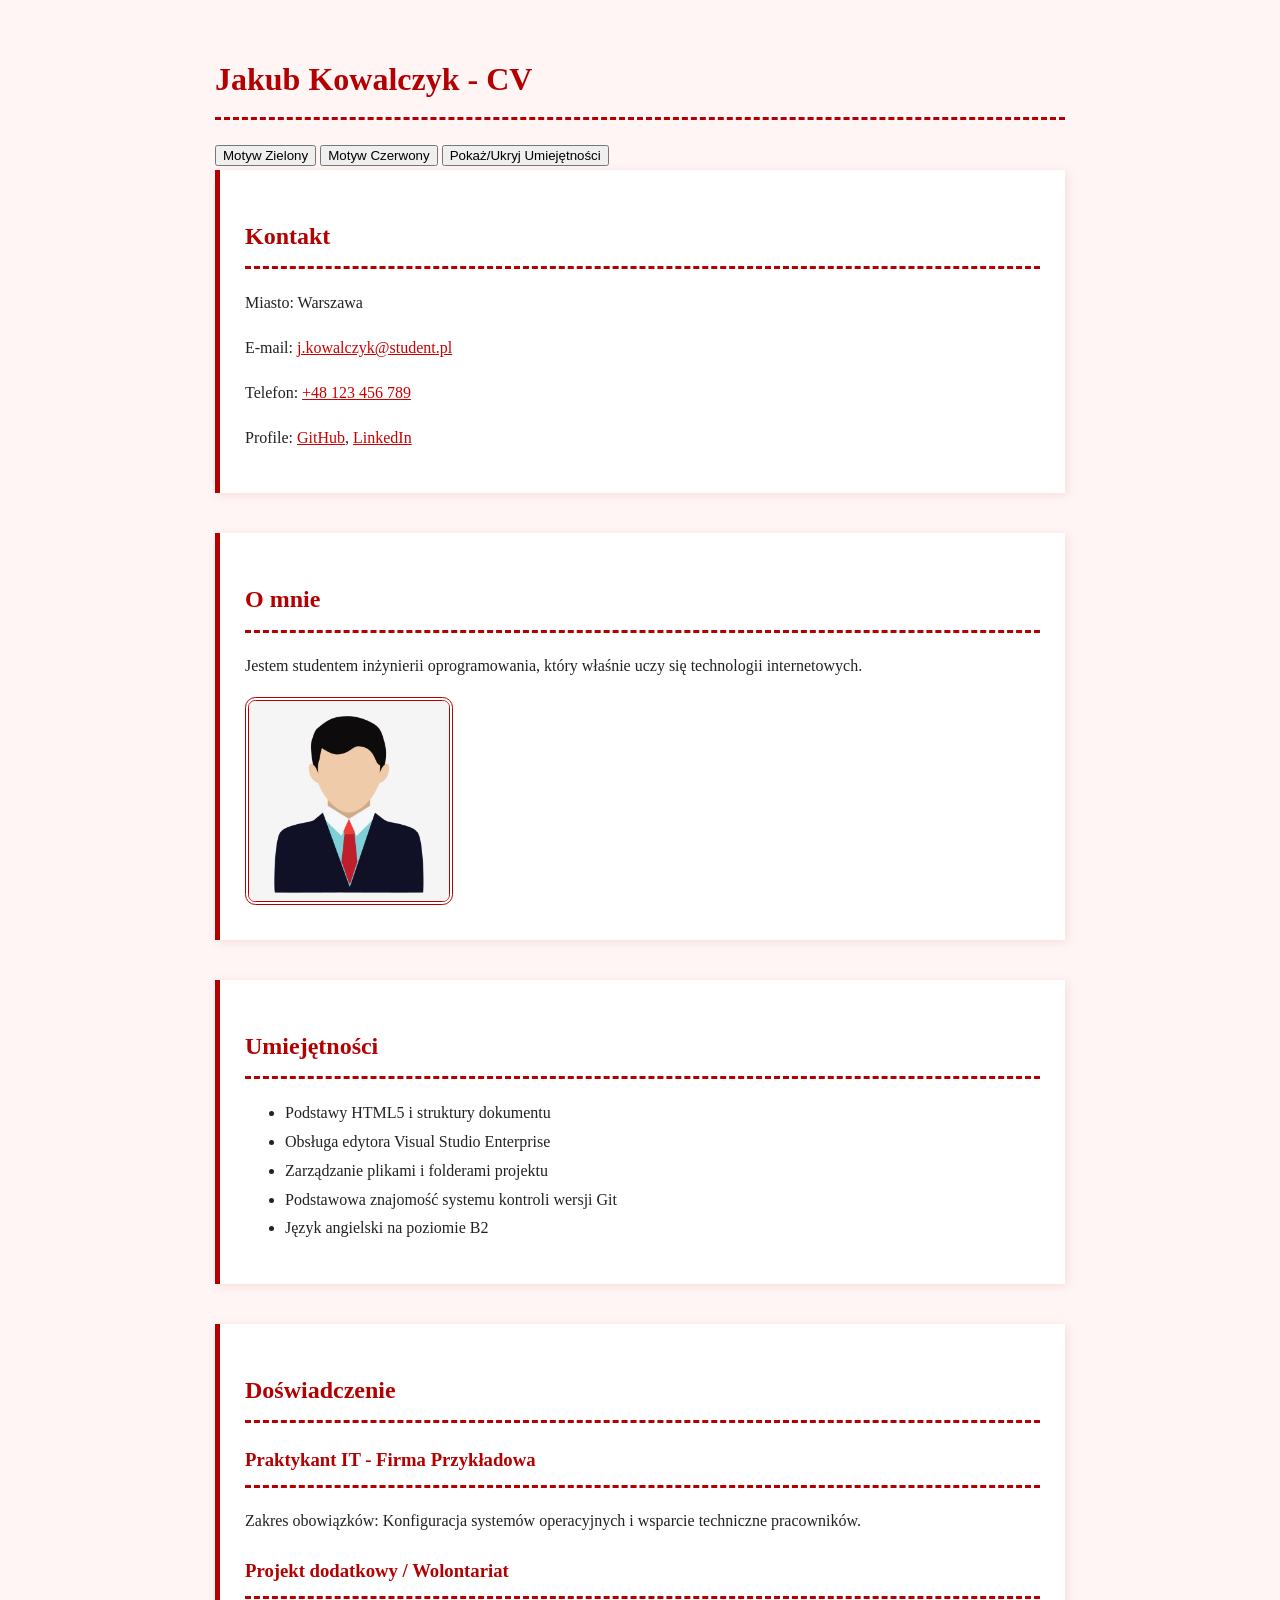
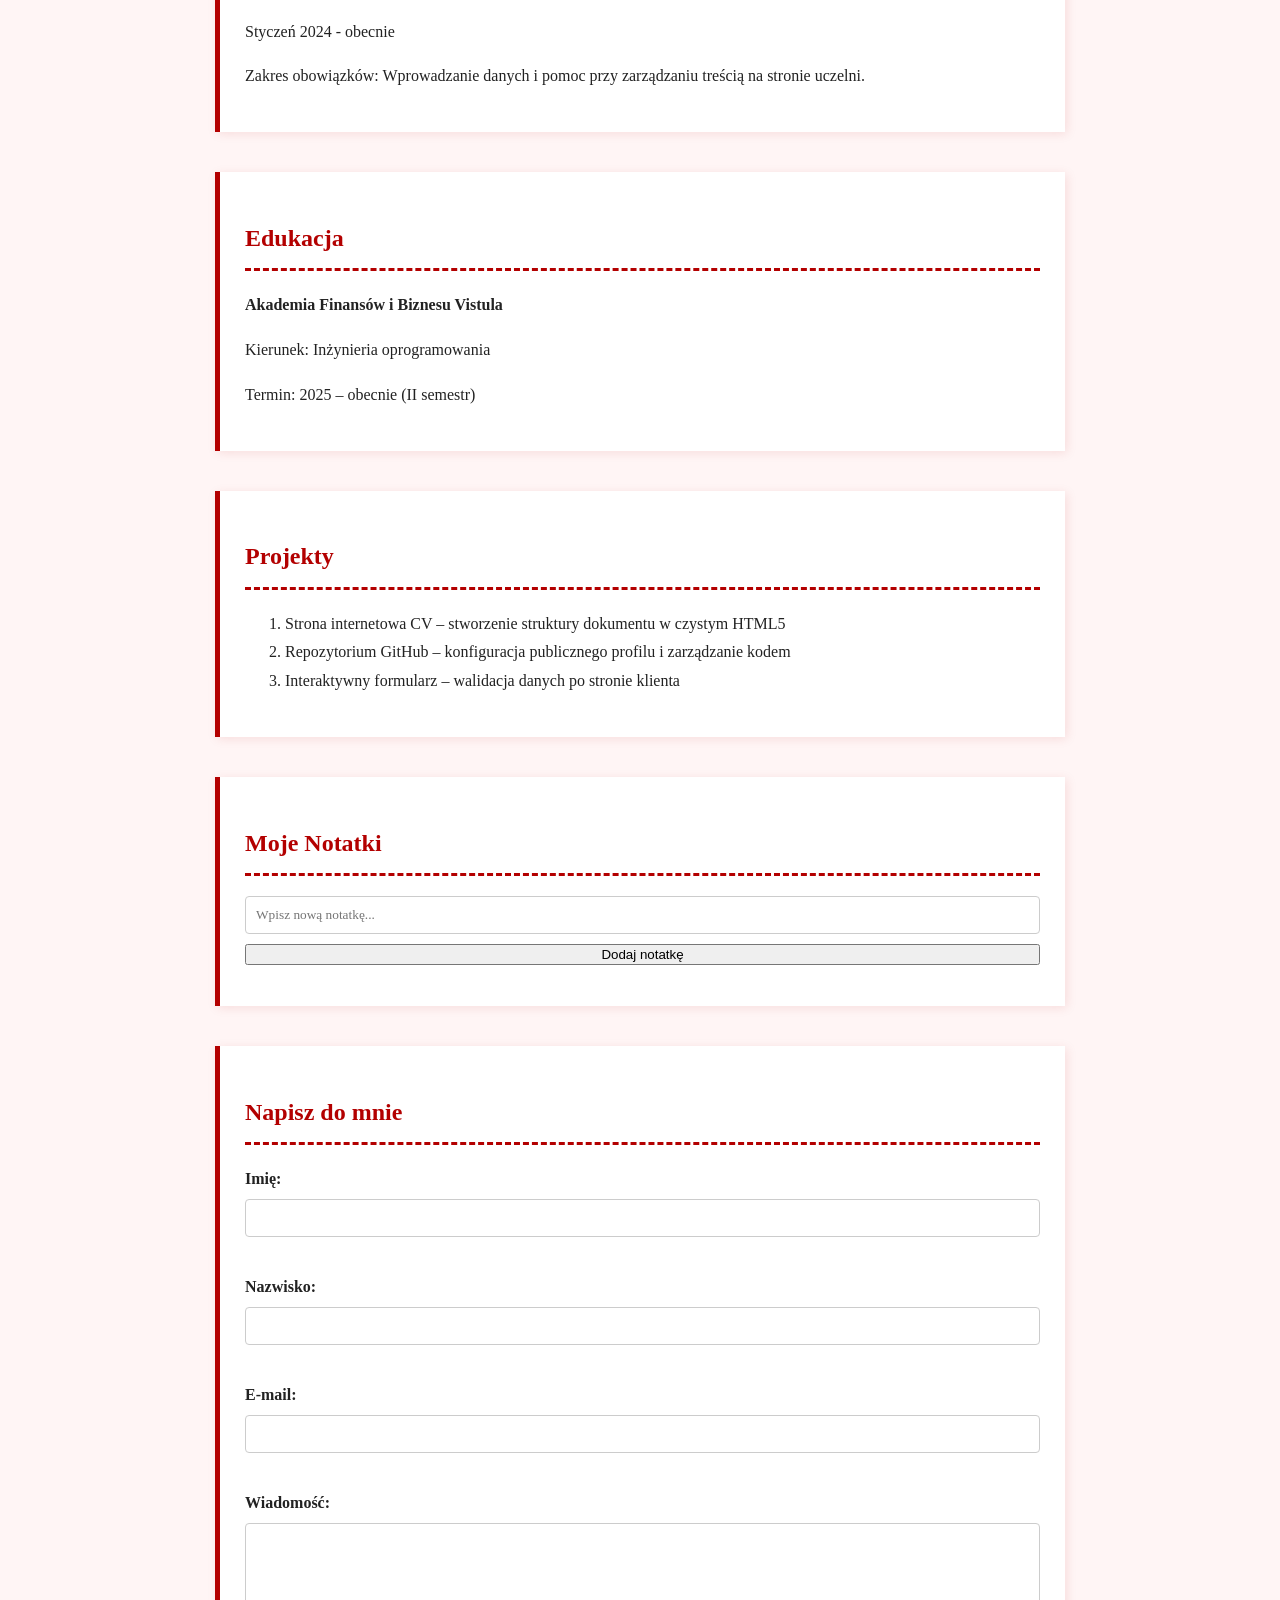
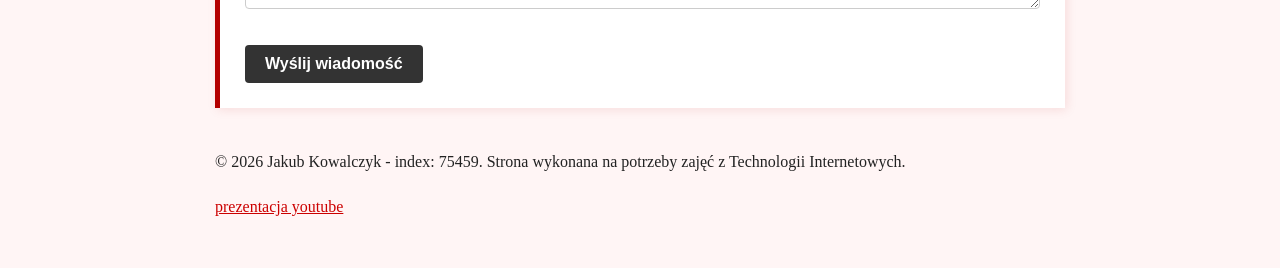
<file: zad8_backend/index.html>
<!DOCTYPE html>
<html lang="pl">
<head>
    <meta charset="UTF-8">
    <title>CV - Jakub Kowalczyk</title>
    <link rel="stylesheet" href="red.css" id="theme-link">
</head>
<body>

    <header>
        <h1>Jakub Kowalczyk - CV</h1>
        <div style="margin-top: 10px;">
            <button onclick="changeTheme('green.css')">Motyw Zielony</button>
            <button onclick="changeTheme('red.css')">Motyw Czerwony</button>
            <button onclick="toggleSection('skills-section')">Pokaż/Ukryj Umiejętności</button>
        </div>
    </header>

    <main>
        <section>
            <h2>Kontakt</h2>
            <p>Miasto: Warszawa</p>
            <p>E-mail: <a href="mailto:j.kowalczyk@student.pl">j.kowalczyk@student.pl</a></p>
            <p>Telefon: <a href="tel:+48123456789">+48 123 456 789</a></p>

            <p>
                Profile:
                <a href="https://github.com/75459" target="_blank" rel="noopener noreferrer">GitHub</a>,
                <a href="https://linkedin.com/in/twoj-nick" target="_blank" rel="noopener noreferrer">LinkedIn</a>
            </p>
        </section>

        <section>
            <h2>O mnie</h2>
            <p>Jestem studentem inżynierii oprogramowania, który właśnie uczy się technologii internetowych.</p>
            <img src="avatar.png" alt="Zdjęcie profilowe Jakuba Kowalczyka" width="200">
        </section>

        <section id="skills-section">
            <h2>Umiejętności</h2>
            <ul id="skills-list"></ul>
        </section>

        <section>
            <h2>Doświadczenie</h2>
            <article>
                <h3>Praktykant IT - Firma Przykładowa</h3>
                <p>Zakres obowiązków: Konfiguracja systemów operacyjnych i wsparcie techniczne pracowników.</p>
            </article>
            <article>
                <h3>Projekt dodatkowy / Wolontariat</h3>
                <p>Styczeń 2024 - obecnie</p>
                <p>Zakres obowiązków: Wprowadzanie danych i pomoc przy zarządzaniu treścią na stronie uczelni.</p>
            </article>
        </section>

        <section>
            <h2>Edukacja</h2>
            <p><strong>Akademia Finansów i Biznesu Vistula</strong></p>
            <p>Kierunek: Inżynieria oprogramowania</p>
            <p>Termin: 2025 – obecnie (II semestr)</p>
        </section>

        <section>
            <h2>Projekty</h2>
            <ol id="projects-list"></ol>
        </section>

        <section id="notes-section">
            <h2>Moje Notatki</h2>
            <div class="form-group">
                <input type="text" id="note-input" placeholder="Wpisz nową notatkę...">
                <button type="button" id="add-note-btn" style="margin-top: 10px;">Dodaj notatkę</button>
            </div>
            <ul id="notes-list" style="margin-top: 15px;"></ul>
        </section>

        <section id="contact-form-section">
            <h2>Napisz do mnie</h2>
            <form id="contact-form" novalidate>
                <div class="form-group">
                    <label for="imie">Imię:</label>
                    <input type="text" id="imie" name="imie">
                    <span class="error-message" id="imie-error"></span>
                </div>

                <div class="form-group">
                    <label for="nazwisko">Nazwisko:</label>
                    <input type="text" id="nazwisko" name="nazwisko">
                    <span class="error-message" id="nazwisko-error"></span>
                </div>

                <div class="form-group">
                    <label for="email">E-mail:</label>
                    <input type="email" id="email" name="email">
                    <span class="error-message" id="email-error"></span>
                </div>

                <div class="form-group">
                    <label for="wiadomosc">Wiadomość:</label>
                    <textarea id="wiadomosc" name="wiadomosc" rows="4"></textarea>
                    <span class="error-message" id="wiadomosc-error"></span>
                </div>

                <button type="submit" id="submit-btn">Wyślij wiadomość</button>
            </form>
        </section>
    </main>

    <footer>
        <p>&copy; 2026 Jakub Kowalczyk - index: 75459. Strona wykonana na potrzeby zajęć z Technologii Internetowych.</p>
        <p><a href="https://youtu.be/UUieEi3uP-8" target="_blank" rel="noopener noreferrer">prezentacja youtube</a></p>
    </footer>

    <script src="script.js"></script>
</body>
</html>
</file>
<file: zad2_css/styles.css>
body {
    font-family: 'Segoe UI', Tahoma, Geneva, Verdana, sans-serif;
    line-height: 1.6;
    color: #333;
    max-width: 800px;
    margin: 0 auto; 
    padding: 40px;
    background-color: #f9fff9; 
}


h1, h2, h3 {
    color: #2e8b57;
    border-bottom: 2px solid #2e8b57; 
    padding-bottom: 5px;
}


section {
    margin-bottom: 30px;
    background: white;
    padding: 20px;
    border-radius: 8px;
    box-shadow: 0 2px 5px rgba(0,0,0,0.05); 
}


img {
    border: 3px solid #2e8b57;
    border-radius: 50%; 
}


a {
    color: #008000;
    text-decoration: none;
    font-weight: bold;
}

    a:hover {
        text-decoration: underline;
    }
</file>
<file: zad3_motyw/red.css>
body {
    font-family: 'Georgia', serif;
    line-height: 1.8;
    color: #222;
    max-width: 850px;
    margin: 0 auto;
    padding: 30px;
    background-color: #fff5f5;
}

h1, h2, h3 {
    color: #b30000;
    border-bottom: 3px dashed #b30000;
    padding-bottom: 8px;
}

section {
    margin-bottom: 40px;
    background: #ffffff;
    padding: 25px;
    border-radius: 0px;
    border-left: 5px solid #b30000;
    box-shadow: 2px 2px 10px rgba(179, 0, 0, 0.1);
}

img {
    border: 4px double #b30000;
    border-radius: 5%;
    display: block;
    margin: 10px 0;
}

a {
    color: #cc0000;
    text-decoration: underline;
    font-weight: normal;
}

    a:hover {
        color: #ff0000;
        background-color: #ffe6e6;
    }
</file>
<file: zad4_javascript/red.css>
body {
    font-family: 'Georgia', serif;
    line-height: 1.8;
    color: #222;
    max-width: 850px;
    margin: 0 auto;
    padding: 30px;
    background-color: #fff5f5;
}

h1, h2, h3 {
    color: #b30000;
    border-bottom: 3px dashed #b30000;
    padding-bottom: 8px;
}

section {
    margin-bottom: 40px;
    background: #ffffff;
    padding: 25px;
    border-radius: 0px;
    border-left: 5px solid #b30000;
    box-shadow: 2px 2px 10px rgba(179, 0, 0, 0.1);
}

img {
    border: 4px double #b30000;
    border-radius: 5%;
    display: block;
    margin: 10px 0;
}

a {
    color: #cc0000;
    text-decoration: underline;
    font-weight: normal;
}

    a:hover {
        color: #ff0000;
        background-color: #ffe6e6;
    }
</file>
<file: zad5_FormAndValidation/red.css>
body {
    font-family: 'Georgia', serif;
    line-height: 1.8;
    color: #222;
    max-width: 850px;
    margin: 0 auto;
    padding: 30px;
    background-color: #fff5f5;
}

h1, h2, h3 {
    color: #b30000;
    border-bottom: 3px dashed #b30000;
    padding-bottom: 8px;
}

section {
    margin-bottom: 40px;
    background: #ffffff;
    padding: 25px;
    border-radius: 0px;
    border-left: 5px solid #b30000;
    box-shadow: 2px 2px 10px rgba(179, 0, 0, 0.1);
}

img {
    border: 4px double #b30000;
    border-radius: 5%;
    display: block;
    margin: 10px 0;
}

a {
    color: #cc0000;
    text-decoration: underline;
    font-weight: normal;
}

    a:hover {
        color: #ff0000;
        background-color: #ffe6e6;
    }


.form-group {
    margin-bottom: 15px;
    display: flex;
    flex-direction: column;
}

    .form-group label {
        font-weight: bold;
        margin-bottom: 5px;
    }

    .form-group input, .form-group textarea {
        padding: 10px;
        border: 1px solid #ccc;
        border-radius: 4px;
        font-family: inherit;
    }

.error-message {
    color: #d93025;
    font-size: 0.85em;
    font-weight: bold;
    margin-top: 5px;
    min-height: 1.2em;
}

button[type="submit"] {
    padding: 10px 20px;
    background-color: #333;
    color: white;
    border: none;
    border-radius: 4px;
    cursor: pointer;
    font-size: 1em;
    font-weight: bold;
}

    button[type="submit"]:hover {
        background-color: #555;
    }
</file>
<file: zad6_json/red.css>
body {
    font-family: 'Georgia', serif;
    line-height: 1.8;
    color: #222;
    max-width: 850px;
    margin: 0 auto;
    padding: 30px;
    background-color: #fff5f5;
}

h1, h2, h3 {
    color: #b30000;
    border-bottom: 3px dashed #b30000;
    padding-bottom: 8px;
}

section {
    margin-bottom: 40px;
    background: #ffffff;
    padding: 25px;
    border-radius: 0px;
    border-left: 5px solid #b30000;
    box-shadow: 2px 2px 10px rgba(179, 0, 0, 0.1);
}

img {
    border: 4px double #b30000;
    border-radius: 5%;
    display: block;
    margin: 10px 0;
}

a {
    color: #cc0000;
    text-decoration: underline;
    font-weight: normal;
}

    a:hover {
        color: #ff0000;
        background-color: #ffe6e6;
    }


.form-group {
    margin-bottom: 15px;
    display: flex;
    flex-direction: column;
}

    .form-group label {
        font-weight: bold;
        margin-bottom: 5px;
    }

    .form-group input, .form-group textarea {
        padding: 10px;
        border: 1px solid #ccc;
        border-radius: 4px;
        font-family: inherit;
    }

.error-message {
    color: #d93025;
    font-size: 0.85em;
    font-weight: bold;
    margin-top: 5px;
    min-height: 1.2em;
}

button[type="submit"] {
    padding: 10px 20px;
    background-color: #333;
    color: white;
    border: none;
    border-radius: 4px;
    cursor: pointer;
    font-size: 1em;
    font-weight: bold;
}

    button[type="submit"]:hover {
        background-color: #555;
    }
</file>
<file: zad7_localstorage/red.css>
body {
    font-family: 'Georgia', serif;
    line-height: 1.8;
    color: #222;
    max-width: 850px;
    margin: 0 auto;
    padding: 30px;
    background-color: #fff5f5;
}

h1, h2, h3 {
    color: #b30000;
    border-bottom: 3px dashed #b30000;
    padding-bottom: 8px;
}

section {
    margin-bottom: 40px;
    background: #ffffff;
    padding: 25px;
    border-radius: 0px;
    border-left: 5px solid #b30000;
    box-shadow: 2px 2px 10px rgba(179, 0, 0, 0.1);
}

img {
    border: 4px double #b30000;
    border-radius: 5%;
    display: block;
    margin: 10px 0;
}

a {
    color: #cc0000;
    text-decoration: underline;
    font-weight: normal;
}

    a:hover {
        color: #ff0000;
        background-color: #ffe6e6;
    }


.form-group {
    margin-bottom: 15px;
    display: flex;
    flex-direction: column;
}

    .form-group label {
        font-weight: bold;
        margin-bottom: 5px;
    }

    .form-group input, .form-group textarea {
        padding: 10px;
        border: 1px solid #ccc;
        border-radius: 4px;
        font-family: inherit;
    }

.error-message {
    color: #d93025;
    font-size: 0.85em;
    font-weight: bold;
    margin-top: 5px;
    min-height: 1.2em;
}

button[type="submit"] {
    padding: 10px 20px;
    background-color: #333;
    color: white;
    border: none;
    border-radius: 4px;
    cursor: pointer;
    font-size: 1em;
    font-weight: bold;
}

    button[type="submit"]:hover {
        background-color: #555;
    }
</file>
<file: zad8_backend/red.css>
body {
    font-family: 'Georgia', serif;
    line-height: 1.8;
    color: #222;
    max-width: 850px;
    margin: 0 auto;
    padding: 30px;
    background-color: #fff5f5;
}

h1, h2, h3 {
    color: #b30000;
    border-bottom: 3px dashed #b30000;
    padding-bottom: 8px;
}

section {
    margin-bottom: 40px;
    background: #ffffff;
    padding: 25px;
    border-radius: 0px;
    border-left: 5px solid #b30000;
    box-shadow: 2px 2px 10px rgba(179, 0, 0, 0.1);
}

img {
    border: 4px double #b30000;
    border-radius: 5%;
    display: block;
    margin: 10px 0;
}

a {
    color: #cc0000;
    text-decoration: underline;
    font-weight: normal;
}

    a:hover {
        color: #ff0000;
        background-color: #ffe6e6;
    }


.form-group {
    margin-bottom: 15px;
    display: flex;
    flex-direction: column;
}

    .form-group label {
        font-weight: bold;
        margin-bottom: 5px;
    }

    .form-group input, .form-group textarea {
        padding: 10px;
        border: 1px solid #ccc;
        border-radius: 4px;
        font-family: inherit;
    }

.error-message {
    color: #d93025;
    font-size: 0.85em;
    font-weight: bold;
    margin-top: 5px;
    min-height: 1.2em;
}

button[type="submit"] {
    padding: 10px 20px;
    background-color: #333;
    color: white;
    border: none;
    border-radius: 4px;
    cursor: pointer;
    font-size: 1em;
    font-weight: bold;
}

    button[type="submit"]:hover {
        background-color: #555;
    }
</file>
